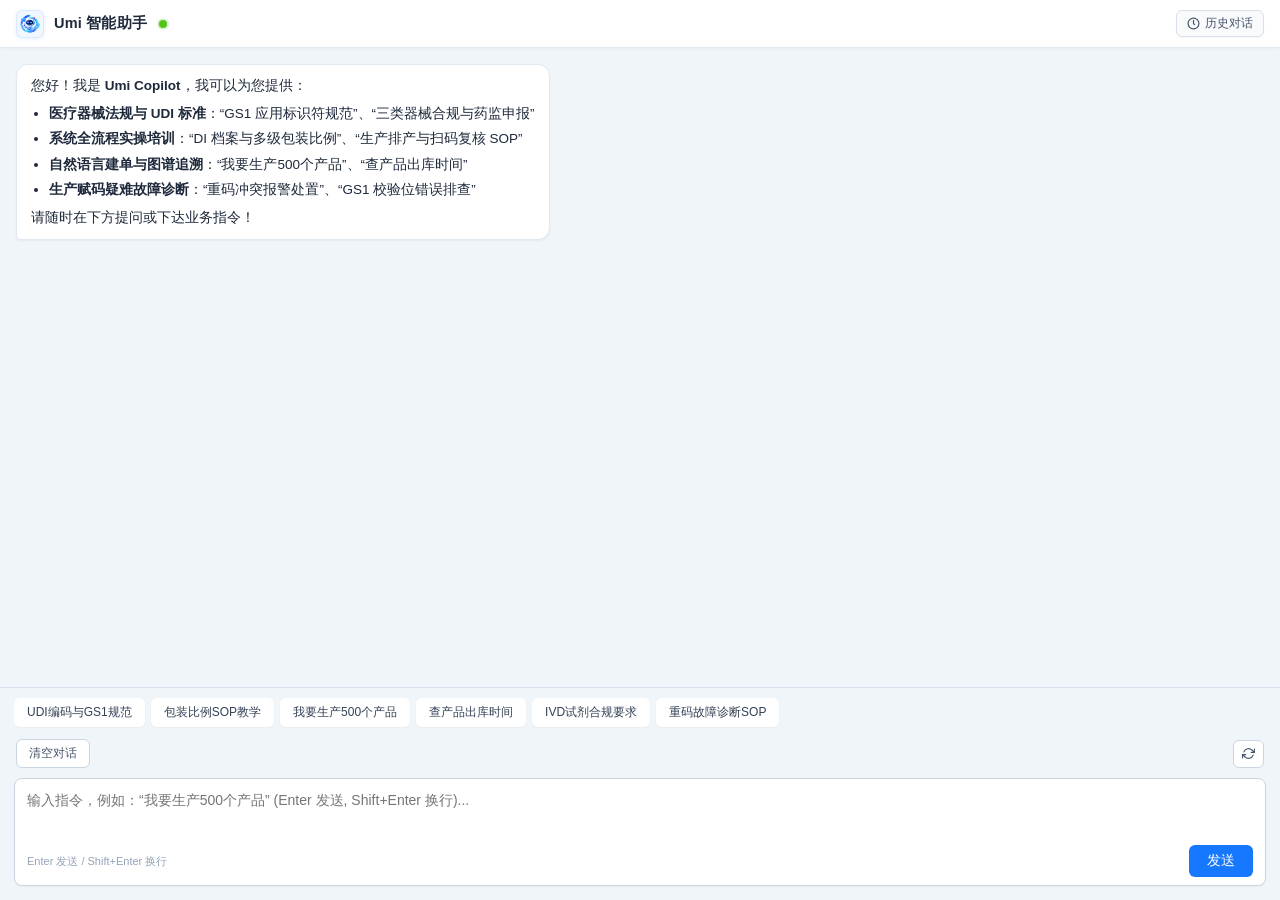
<file: Resources/AiCopilot/index.html>
<!DOCTYPE html>
<html lang="zh-CN">

<head>
  <meta charset="UTF-8">
  <meta name="viewport" content="width=device-width, initial-scale=1.0">
  <title>Umi Copilot 智能业务助手</title>
  <style>
    :root {
      --primary: #1677ff;
      --primary-hover: #4096ff;
      --primary-bg: #e6f4ff;
      --success: #52c41a;
      --warning: #faad14;
      --danger: #ff4d4f;
      --bg-color: #f0f5fa;
      --surface-color: #ffffff;
      --border-color: #e2e8f0;
      --text-main: #1e293b;
      --text-muted: #64748b;
      --user-msg-bg: #1677ff;
      --ai-msg-bg: #ffffff;
    }

    * {
      box-sizing: border-box;
      margin: 0;
      padding: 0;
      font-family: -apple-system, BlinkMacSystemFont, "Segoe UI", Roboto, "PingFang SC", "Hiragino Sans GB", "Microsoft YaHei", sans-serif;
    }

    body {
      background-color: #f0f5fa;
      color: var(--text-main);
      height: 100vh;
      display: flex;
      flex-direction: column;
      overflow: hidden;
    }

    /* 顶部标题栏：纯白色背景，展示 AI 图标、标题与状态绿点 */
    .copilot-header {
      background: #ffffff;
      border-bottom: 1px solid var(--border-color);
      padding: 8px 16px;
      display: flex;
      align-items: center;
      box-shadow: 0 1px 3px rgba(0, 0, 0, 0.03);
      user-select: none;
      flex-shrink: 0;
      height: 48px;
    }

    .header-left {
      display: flex;
      align-items: center;
      gap: 10px;
    }

    .ai-logo-img {
      width: 28px;
      height: 28px;
      border-radius: 6px;
      object-fit: contain;
      background: #f0f7ff;
      border: 1px solid #dbeafe;
      padding: 2px;
      box-shadow: 0 1px 4px rgba(22, 119, 255, 0.1);
    }

    .header-title {
      font-size: 14.5px;
      font-weight: 600;
      color: #1e293b;
      letter-spacing: 0.2px;
    }

    .status-dot {
      width: 8px;
      height: 8px;
      border-radius: 50%;
      background: #52c41a;
      box-shadow: 0 0 0 2px rgba(82, 196, 26, 0.2);
      display: inline-block;
      margin-left: 2px;
    }

    .header-right {
      margin-left: auto;
      display: flex;
      align-items: center;
      gap: 8px;
    }

    .header-history-btn {
      background: #f8fafc;
      border: 1px solid #d9e2ec;
      border-radius: 6px;
      padding: 4px 10px;
      font-size: 12px;
      font-weight: 500;
      color: #475569;
      cursor: pointer;
      display: flex;
      align-items: center;
      gap: 5px;
      transition: all 0.2s cubic-bezier(0.4, 0, 0.2, 1);
      box-shadow: 0 1px 2px rgba(0, 0, 0, 0.03);
    }

    .header-history-btn:hover {
      background: #eff6ff;
      color: var(--primary);
      border-color: #91caff;
      transform: translateY(-1px);
      box-shadow: 0 2px 5px rgba(22, 119, 255, 0.12);
    }

    .header-history-btn:active {
      transform: translateY(0);
    }

    /* 历史对话抽屉侧边层 */
    .history-drawer-overlay {
      position: fixed;
      top: 0;
      left: 0;
      right: 0;
      bottom: 0;
      background: rgba(15, 23, 42, 0.35);
      backdrop-filter: blur(2px);
      z-index: 1000;
      display: none;
      opacity: 0;
      transition: opacity 0.22s ease;
    }

    .history-drawer-overlay.active {
      display: flex;
      opacity: 1;
    }

    .history-drawer-panel {
      position: absolute;
      top: 0;
      right: 0;
      width: 88%;
      max-width: 440px;
      height: 100%;
      background: #ffffff;
      box-shadow: -4px 0 24px rgba(0, 0, 0, 0.12);
      display: flex;
      flex-direction: column;
      transform: translateX(100%);
      transition: transform 0.28s cubic-bezier(0.16, 1, 0.3, 1);
      z-index: 1001;
    }

    .history-drawer-overlay.active .history-drawer-panel {
      transform: translateX(0);
    }

    .history-header {
      padding: 12px 16px;
      border-bottom: 1px solid #e2e8f0;
      display: flex;
      justify-content: space-between;
      align-items: center;
      background: #f8fafc;
      flex-shrink: 0;
    }

    .history-header-title {
      font-size: 14px;
      font-weight: 600;
      color: #1e293b;
      display: flex;
      align-items: center;
      gap: 6px;
    }

    .history-count-badge {
      font-size: 11px;
      background: #e2e8f0;
      color: #475569;
      padding: 1px 7px;
      border-radius: 10px;
      font-weight: 500;
    }

    .history-close-btn {
      background: none;
      border: none;
      font-size: 16px;
      color: #94a3b8;
      cursor: pointer;
      padding: 4px 6px;
      border-radius: 4px;
      line-height: 1;
      display: flex;
      align-items: center;
      justify-content: center;
    }

    .history-close-btn:hover {
      background: #e2e8f0;
      color: #0f172a;
    }

    .history-toolbar {
      padding: 8px 14px;
      background: #ffffff;
      border-bottom: 1px solid #f1f5f9;
      display: flex;
      justify-content: space-between;
      align-items: center;
      flex-shrink: 0;
    }

    .history-tool-btn {
      font-size: 12px;
      padding: 4px 10px;
      border-radius: 6px;
      border: 1px solid #cbd5e1;
      background: #ffffff;
      color: #475569;
      cursor: pointer;
      display: inline-flex;
      align-items: center;
      gap: 4px;
      transition: all 0.2s;
    }

    .history-tool-btn.primary {
      background: #e6f4ff;
      border-color: #91caff;
      color: #0958d9;
      font-weight: 500;
    }

    .history-tool-btn:hover {
      border-color: var(--primary);
      color: var(--primary);
    }

    .history-list {
      flex: 1;
      overflow-y: auto;
      padding: 12px 14px;
      display: flex;
      flex-direction: column;
      gap: 14px;
    }

    /* 日期分组容器与标题栏 */
    .history-date-group {
      display: flex;
      flex-direction: column;
      gap: 9px;
    }

    .history-date-header {
      display: flex;
      align-items: center;
      justify-content: space-between;
      padding: 4px 2px;
      user-select: none;
    }

    .history-date-badge {
      display: inline-flex;
      align-items: center;
      gap: 5px;
      font-size: 12px;
      font-weight: 700;
      color: #334155;
      background: #f1f5f9;
      border: 1px solid #e2e8f0;
      padding: 3px 10px;
      border-radius: 12px;
    }

    .history-date-count {
      font-size: 11px;
      color: #94a3b8;
      font-weight: 500;
    }

    /* 独立新对话会话卡片 (Session Card) */
    .history-session-card {
      background: #ffffff;
      border: 1px solid #e2e8f0;
      border-radius: 9px;
      padding: 12px 14px;
      display: flex;
      flex-direction: column;
      gap: 8px;
      box-shadow: 0 1px 3px rgba(0, 0, 0, 0.03);
      transition: all 0.2s cubic-bezier(0.4, 0, 0.2, 1);
      position: relative;
    }

    .history-session-card:hover {
      border-color: #91caff;
      box-shadow: 0 4px 12px rgba(22, 119, 255, 0.1);
      background: #ffffff;
    }

    .history-session-header {
      cursor: pointer;
      display: flex;
      flex-direction: column;
      gap: 5px;
      user-select: none;
    }

    .history-session-top {
      display: flex;
      justify-content: space-between;
      align-items: flex-start;
      gap: 10px;
    }

    .history-session-title {
      display: flex;
      align-items: center;
      gap: 6px;
      flex: 1;
      min-width: 0;
    }

    .history-session-icon {
      font-size: 15px;
      line-height: 1;
      flex-shrink: 0;
    }

    .history-session-title-text {
      font-size: 13.5px;
      font-weight: 600;
      color: #0f172a;
      line-height: 1.4;
      white-space: nowrap;
      overflow: hidden;
      text-overflow: ellipsis;
    }

    .history-session-card:hover .history-session-title-text {
      color: #1677ff;
    }

    .history-session-time {
      font-size: 11px;
      color: #94a3b8;
      font-weight: 500;
      flex-shrink: 0;
      white-space: nowrap;
    }

    .history-session-meta {
      display: flex;
      align-items: center;
      flex-wrap: wrap;
      gap: 6px;
    }

    .history-meta-pill {
      font-size: 11px;
      color: #475569;
      background: #f1f5f9;
      padding: 1px 7px;
      border-radius: 4px;
      display: inline-flex;
      align-items: center;
      gap: 4px;
    }

    .history-meta-pill .pill-dot {
      width: 5px;
      height: 5px;
      border-radius: 50%;
      background: #1677ff;
    }

    .history-card-tag {
      background: #f6ffed;
      color: #389e0d;
      border: 1px solid #b7eb8f;
      padding: 1px 6px;
      border-radius: 4px;
      font-size: 10.5px;
      font-weight: 500;
    }

    /* 会话摘要预览 */
    .history-session-summary {
      background: #f8fafc;
      border: 1px solid #f1f5f9;
      border-radius: 6px;
      padding: 8px 10px;
      display: flex;
      flex-direction: column;
      gap: 5px;
      font-size: 12px;
      line-height: 1.45;
    }

    .summary-line {
      display: flex;
      align-items: flex-start;
      gap: 6px;
    }

    .summary-line .role-icon {
      font-size: 12px;
      line-height: 1.3;
      flex-shrink: 0;
    }

    .summary-line .summary-text {
      color: #475569;
      white-space: nowrap;
      overflow: hidden;
      text-overflow: ellipsis;
      flex: 1;
    }

    .summary-line.user-line .summary-text {
      color: #1e293b;
      font-weight: 500;
    }

    /* 会话详情展开列表 */
    .history-session-details {
      margin-top: 4px;
      display: flex;
      flex-direction: column;
      gap: 8px;
      padding: 10px;
      background: #f8fafc;
      border-radius: 6px;
      border: 1px solid #e2e8f0;
      max-height: 280px;
      overflow-y: auto;
    }

    .session-detail-row {
      display: flex;
      flex-direction: column;
      gap: 2px;
      padding: 6px 8px;
      border-radius: 5px;
      background: #ffffff;
      border: 1px solid #e2e8f0;
      font-size: 12px;
    }

    .session-detail-row.user {
      border-left: 3px solid #1677ff;
    }

    .session-detail-row.ai {
      border-left: 3px solid #52c41a;
    }

    .detail-speaker {
      display: flex;
      justify-content: space-between;
      font-size: 11px;
      color: #64748b;
      font-weight: 600;
    }

    .detail-time {
      font-weight: normal;
      color: #94a3b8;
    }

    .detail-content {
      color: #1e293b;
      line-height: 1.45;
      max-height: 60px;
      overflow: hidden;
      text-overflow: ellipsis;
      display: -webkit-box;
      -webkit-line-clamp: 3;
      -webkit-box-orient: vertical;
    }

    .detail-cards-badge {
      margin-top: 3px;
      font-size: 10.5px;
      color: #0958d9;
      background: #e6f4ff;
      border-radius: 3px;
      padding: 1px 5px;
      width: fit-content;
    }

    /* 会话操作栏 */
    .history-session-actions {
      display: flex;
      justify-content: flex-end;
      align-items: center;
      gap: 8px;
      margin-top: 2px;
      padding-top: 6px;
      border-top: 1px dashed #f1f5f9;
    }

    .history-session-btn {
      font-size: 11.5px;
      border-radius: 5px;
      padding: 3px 10px;
      cursor: pointer;
      display: inline-flex;
      align-items: center;
      gap: 4px;
      transition: all 0.2s;
    }

    .history-session-btn.detail-btn {
      background: #f8fafc;
      border: 1px solid #cbd5e1;
      color: #475569;
    }

    .history-session-btn.detail-btn:hover {
      background: #f1f5f9;
      color: #1e293b;
      border-color: #94a3b8;
    }

    .history-session-btn.primary-btn {
      background: #1677ff;
      border: 1px solid #1677ff;
      color: #ffffff;
      font-weight: 500;
    }

    .history-session-btn.primary-btn:hover {
      background: #4096ff;
      border-color: #4096ff;
    }

    /* 消息聊天区域 */
    .chat-messages {
      flex: 1;
      overflow-y: auto;
      padding: 16px;
      display: flex;
      flex-direction: column;
      gap: 16px;
    }

    .message-row {
      display: flex;
      max-width: 92%;
    }

    .message-row.user {
      align-self: flex-end;
    }

    .message-row.ai {
      align-self: flex-start;
    }

    .bubble {
      padding: 10px 14px;
      border-radius: 12px;
      font-size: 13.5px;
      line-height: 1.6;
      word-break: break-word;
      box-shadow: 0 1px 2px rgba(0, 0, 0, 0.05);
    }

    .message-row.user .bubble {
      background: var(--user-msg-bg);
      color: #ffffff;
      border-bottom-right-radius: 4px;
    }

    .message-row.ai .bubble {
      background: var(--ai-msg-bg);
      border: 1px solid var(--border-color);
      border-bottom-left-radius: 4px;
    }

    /* Frappe Realtime 流式状态与光标样式 */
    .stream-status-pill {
      display: inline-flex;
      align-items: center;
      gap: 6px;
      font-size: 11px;
      padding: 3px 9px;
      border-radius: 12px;
      background: #eff6ff;
      border: 1px solid #dbeafe;
      color: #2563eb;
      margin-bottom: 8px;
      font-weight: 500;
      transition: all 0.2s ease;
    }

    .status-pulse-dot {
      width: 6px;
      height: 6px;
      border-radius: 50%;
      background-color: #2563eb;
      animation: statusPulse 1.2s infinite ease-in-out;
      display: inline-block;
    }

    @keyframes statusPulse {
      0%, 100% { transform: scale(0.8); opacity: 0.5; }
      50% { transform: scale(1.3); opacity: 1; }
    }

    .typing-cursor {
      display: inline-block;
      color: #2563eb;
      font-weight: bold;
      animation: blinkCursor 0.8s infinite;
      margin-left: 2px;
      vertical-align: baseline;
    }

    @keyframes blinkCursor {
      0%, 100% { opacity: 1; }
      50% { opacity: 0; }
    }

    /* Markdown 元素美化 */
    .bubble p {
      margin-bottom: 6px;
    }

    .bubble p:last-child {
      margin-bottom: 0;
    }

    .bubble code {
      background: rgba(0, 0, 0, 0.06);
      padding: 2px 5px;
      border-radius: 4px;
      font-family: Consolas, monospace;
      font-size: 12px;
    }

    .message-row.user .bubble code {
      background: rgba(255, 255, 255, 0.2);
    }

    .bubble h1,
    .bubble h2,
    .bubble h3,
    .bubble h4 {
      margin: 10px 0 4px 0;
      color: #0f172a;
      font-weight: 600;
      line-height: 1.4;
    }

    .bubble h1:first-child,
    .bubble h2:first-child,
    .bubble h3:first-child,
    .bubble h4:first-child {
      margin-top: 2px;
    }

    .bubble h1 {
      font-size: 15px;
    }

    .bubble h2 {
      font-size: 14px;
      border-bottom: 1px solid #f1f5f9;
      padding-bottom: 4px;
    }

    .bubble h3 {
      font-size: 13px;
    }

    .bubble h4 {
      font-size: 12px;
    }

    .bubble hr {
      border: none;
      border-top: 1px solid #e2e8f0;
      margin: 8px 0;
    }

    .bubble .paginated-table-wrapper {
      width: 100%;
      margin: 10px 0;
      background: #ffffff;
      border: 1px solid #e2e8f0;
      border-radius: 8px;
      overflow: hidden;
      box-shadow: 0 1px 4px rgba(0, 0, 0, 0.04);
    }

    .bubble table {
      width: 100%;
      border-collapse: collapse;
      margin: 0 !important;
      font-size: 12px;
    }

    .bubble th,
    .bubble td {
      padding: 7px 10px;
      text-align: left;
      border-bottom: 1px solid #f1f5f9;
      border-right: 1px solid #f8fafc;
    }

    .bubble th {
      background: #f8fafc;
      font-weight: 600;
      color: #334155;
      border-bottom: 1px solid #e2e8f0;
      white-space: nowrap;
    }

    .bubble tbody tr:hover td {
      background: #f0f7ff;
    }

    .bubble tbody tr:nth-child(even) td {
      background: #fafcff;
    }

    .bubble tbody tr:nth-child(even):hover td {
      background: #f0f7ff;
    }

    .table-pagination-bar {
      display: flex;
      justify-content: space-between;
      align-items: center;
      padding: 6px 12px;
      background: #fafcff;
      border-top: 1px solid #e2e8f0;
      font-size: 11.5px;
      color: #64748b;
      user-select: none;
    }

    .table-page-controls {
      display: flex;
      align-items: center;
      gap: 4px;
    }

    .table-page-btn {
      background: #ffffff;
      border: 1px solid #d9d9d9;
      border-radius: 4px;
      padding: 1px 8px;
      font-size: 11px;
      color: #334155;
      cursor: pointer;
      transition: all 0.15s;
      height: 22px;
      line-height: 18px;
    }

    .table-page-btn:hover:not(:disabled) {
      border-color: var(--primary);
      color: var(--primary);
    }

    .table-page-btn.active {
      background: var(--primary);
      border-color: var(--primary);
      color: #ffffff;
      font-weight: 600;
    }

    .table-page-btn:disabled {
      background: #f5f5f5;
      border-color: #e2e8f0;
      color: #bfbfbf;
      cursor: not-allowed;
    }

    /* 卡片多规格按钮分页条 */
    .card-actions-grid {
      display: flex;
      flex-direction: column;
      gap: 6px;
      width: 100%;
    }

    .card-actions-row {
      display: flex;
      flex-wrap: wrap;
      gap: 6px;
    }

    .card-actions-pager {
      display: flex;
      justify-content: space-between;
      align-items: center;
      width: 100%;
      padding: 6px 2px 2px 2px;
      margin-top: 4px;
      border-top: 1px dashed #e2e8f0;
    }

    .card-pager-btn {
      background: #ffffff;
      border: 1px solid #d9d9d9;
      border-radius: 4px;
      padding: 2px 8px;
      font-size: 11px;
      color: #334155;
      cursor: pointer;
      transition: all 0.15s;
    }

    .card-pager-btn:hover:not(:disabled) {
      border-color: var(--primary);
      color: var(--primary);
    }

    .card-pager-btn:disabled {
      opacity: 0.4;
      cursor: not-allowed;
    }

    .card-pager-info {
      font-size: 11px;
      color: #8c8c8c;
    }

    .bubble blockquote {
      margin: 6px 0;
      padding: 4px 10px;
      border-left: 3px solid #3b82f6;
      background: #f8fafc;
      color: #475569;
    }

    .bubble ul,
    .bubble ol {
      padding-left: 18px;
      margin: 6px 0;
    }

    .bubble li {
      margin-bottom: 4px;
    }

    /* 业务操作卡片 (Action Card) */
    .action-card {
      margin-top: 10px;
      background: #ffffff;
      border: 1px solid #dbeafe;
      border-radius: 10px;
      overflow: hidden;
      box-shadow: 0 4px 12px rgba(37, 99, 235, 0.08);
    }

    .card-header {
      background: linear-gradient(90deg, #eff6ff, #f8fafc);
      padding: 10px 14px;
      border-bottom: 1px solid #e2e8f0;
      display: flex;
      align-items: center;
      justify-content: space-between;
    }

    .card-title {
      font-weight: 600;
      font-size: 13px;
      color: #1e3a8a;
    }

    .card-badge {
      font-size: 11px;
      padding: 2px 8px;
      border-radius: 10px;
      font-weight: 500;
    }

    .card-badge.success {
      background: #dcfce7;
      color: #15803d;
    }

    .card-badge.primary {
      background: #dbeafe;
      color: #1e40af;
    }

    .card-badge.warning {
      background: #fef3c7;
      color: #b45309;
    }

    .card-badge.error, .card-badge.danger {
      background: #fee2e2;
      color: #b91c1c;
    }

    .card-badge.info {
      background: #f1f5f9;
      color: #475569;
    }

    /* 卡片特定场景主题微修饰 */
    .action-card.card-type-work_order {
      border-color: #bfdbfe;
    }
    .action-card.card-type-work_order .card-header {
      background: linear-gradient(90deg, #eff6ff, #f0fdf4);
    }
    .action-card.card-type-trace_graph {
      border-color: #cbd5e1;
    }
    .action-card.card-type-trace_graph .card-header {
      background: linear-gradient(90deg, #f0fdfa, #f8fafc);
    }
    .action-card.card-type-print_task .card-header {
      background: linear-gradient(90deg, #faf5ff, #f8fafc);
    }
    .action-card.card-type-alarm_warning {
      border-color: #fecaca;
    }
    .action-card.card-type-alarm_warning .card-header {
      background: linear-gradient(90deg, #fff1f2, #fff7ed);
    }

    /* 微缩追溯/流程时序组件 (Generative Timeline Flow) */
    .card-timeline {
      margin: 10px 0;
      padding: 10px;
      background: #f8fafc;
      border-radius: 8px;
      border: 1px solid #edf2f7;
      display: flex;
      flex-direction: column;
      gap: 8px;
    }

    .timeline-step {
      display: flex;
      align-items: flex-start;
      gap: 10px;
      position: relative;
    }

    .timeline-step:not(:last-child)::after {
      content: '';
      position: absolute;
      left: 7px;
      top: 18px;
      bottom: -8px;
      width: 2px;
      background: #cbd5e1;
    }

    .timeline-step.done:not(:last-child)::after {
      background: #2563eb;
    }

    .timeline-dot {
      width: 16px;
      height: 16px;
      border-radius: 50%;
      background: #ffffff;
      border: 2px solid #94a3b8;
      flex-shrink: 0;
      margin-top: 2px;
      z-index: 1;
    }

    .timeline-step.done .timeline-dot {
      border-color: #2563eb;
      background: #2563eb;
    }

    .timeline-step.active .timeline-dot {
      border-color: #10b981;
      background: #10b981;
      box-shadow: 0 0 0 3px rgba(16, 185, 129, 0.2);
    }

    .timeline-step.warning .timeline-dot {
      border-color: #ef4444;
      background: #ef4444;
    }

    .timeline-content {
      display: flex;
      flex-direction: column;
      flex-grow: 1;
    }

    .timeline-title {
      font-size: 12px;
      font-weight: 600;
      color: #1e293b;
    }

    .timeline-sub {
      font-size: 11px;
      color: #64748b;
      margin-top: 1px;
    }

    /* 进度条组件 */
    .card-progress-wrap {
      margin: 10px 0 4px;
      display: flex;
      align-items: center;
      gap: 8px;
    }

    .card-progress-bar {
      flex-grow: 1;
      height: 6px;
      background: #e2e8f0;
      border-radius: 3px;
      overflow: hidden;
    }

    .card-progress-fill {
      height: 100%;
      background: linear-gradient(90deg, #3b82f6, #10b981);
      border-radius: 3px;
      transition: width 0.4s ease;
    }

    .card-progress-text {
      font-size: 11px;
      font-weight: 600;
      color: #475569;
    }

    .card-footer-note {
      margin-top: 8px;
      font-size: 11px;
      color: #64748b;
      line-height: 1.4;
      background: #f8fafc;
      padding: 6px 10px;
      border-radius: 6px;
      border-left: 3px solid #3b82f6;
    }

    .card-body {
      padding: 12px 14px;
    }

    .kv-grid {
      display: grid;
      grid-template-columns: repeat(2, 1fr);
      gap: 8px 12px;
      font-size: 12px;
    }

    .kv-item {
      display: flex;
      flex-direction: column;
    }

    .kv-label {
      color: var(--text-muted);
      font-size: 11px;
      margin-bottom: 2px;
    }

    .kv-value {
      color: #0f172a;
      font-weight: 500;
      word-break: break-all;
    }

    .kv-value.highlight {
      color: #2563eb;
      font-weight: 600;
    }

    .card-footer {
      padding: 8px 14px 12px;
      background: #fafafa;
      border-top: 1px solid #f1f5f9;
      display: flex;
      gap: 8px;
      justify-content: flex-end;
    }

    .card-btn {
      padding: 5px 14px;
      font-size: 12px;
      border-radius: 6px;
      cursor: pointer;
      transition: all 0.2s;
      border: none;
      font-weight: 500;
    }

    .card-btn.primary {
      background: #2563eb;
      color: white;
    }

    .card-btn.primary:hover {
      background: #1d4ed8;
    }

    .card-btn.default {
      background: #ffffff;
      border: 1px solid #cbd5e1;
      color: #334155;
    }

    .card-btn.default:hover {
      border-color: #2563eb;
      color: #2563eb;
    }

    /* 底部操作与输入区域 (所有操作按钮均移至底部，纯文字无图标) */
    .chat-footer {
      background: #f0f5fa;
      border-top: 1px solid #d9e2ec;
      padding: 10px 14px 14px;
      display: flex;
      flex-direction: column;
      gap: 10px;
      flex-shrink: 0;
    }

    /* 快捷常用指令胶囊 (纯文字，无图标，支持滚轮横向滚动，隐藏滚动条) */
    .quick-chips-bottom {
      display: flex;
      gap: 6px;
      overflow-x: auto;
      white-space: nowrap;
      scrollbar-width: none;
      -ms-overflow-style: none;
      padding-bottom: 2px;
      scroll-behavior: smooth;
    }

    .quick-chips-bottom::-webkit-scrollbar {
      display: none;
      width: 0;
      height: 0;
    }

    .chip-btn {
      background: #ffffff;
      border: none;
      box-shadow: 0 1px 2px rgba(0, 0, 0, 0.04);
      padding: 6px 13px;
      border-radius: 6px;
      font-size: 12px;
      color: #334155;
      cursor: pointer;
      transition: all 0.2s;
      flex-shrink: 0;
    }

    .chip-btn:hover {
      background: #f1f5f9;
      color: #334155;
    }

    /* 底部控制功能栏 (纯文字，无图标) */
    .bottom-toolbar {
      display: flex;
      justify-content: space-between;
      align-items: center;
      padding: 0 2px;
    }

    .toolbar-left,
    .toolbar-right {
      display: flex;
      gap: 8px;
    }

    .text-btn {
      background: #ffffff;
      border: 1px solid #cbd5e1;
      border-radius: 6px;
      padding: 5px 12px;
      font-size: 12px;
      color: #475569;
      cursor: pointer;
      transition: all 0.2s;
    }

    .text-btn:hover {
      background: #f8fafc;
      color: var(--primary);
      border-color: #91caff;
    }

    .icon-btn {
      background: #ffffff;
      border: 1px solid #cbd5e1;
      border-radius: 6px;
      padding: 5px 8px;
      display: inline-flex;
      align-items: center;
      justify-content: center;
      color: #475569;
      cursor: pointer;
      transition: all 0.2s;
      line-height: 1;
      height: 28px;
      box-sizing: border-box;
    }

    .icon-btn:hover {
      background: #f8fafc;
      color: var(--primary);
      border-color: #91caff;
    }

    .icon-btn svg {
      transition: transform 0.4s cubic-bezier(0.4, 0, 0.2, 1);
    }

    .icon-btn:active svg {
      transform: rotate(180deg);
    }

    /* 输入框与发送按钮 (加高舒适布局) */
    .input-box-wrapper {
      display: flex;
      flex-direction: column;
      background: #ffffff;
      border: 1px solid #cbd5e1;
      border-radius: 8px;
      padding: 10px 12px 8px;
      min-height: 95px;
      box-shadow: 0 1px 2px rgba(0, 0, 0, 0.04);
      transition: all 0.2s;
    }

    .input-box-wrapper:focus-within {
      border-color: var(--primary);
      box-shadow: 0 0 0 2px rgba(22, 119, 255, 0.15);
    }

    .chat-textarea {
      width: 100%;
      border: none;
      background: transparent;
      outline: none;
      font-size: 14px;
      line-height: 1.6;
      resize: none;
      height: 52px;
      min-height: 52px;
      max-height: 120px;
      color: var(--text-main);
    }

    .input-bottom-bar {
      display: flex;
      justify-content: flex-end;
      align-items: center;
      gap: 8px;
      margin-top: 4px;
    }

    .send-btn {
      background: var(--primary);
      color: white;
      border: none;
      border-radius: 6px;
      padding: 6px 18px;
      height: 32px;
      font-size: 13.5px;
      font-weight: 500;
      cursor: pointer;
      transition: background 0.2s;
      flex-shrink: 0;
    }

    .send-btn:hover {
      background: var(--primary-hover);
    }

    .send-btn:disabled {
      background: #cbd5e1;
      cursor: not-allowed;
    }

    /* 思考/打字动画 */
    .typing-indicator {
      display: inline-flex;
      align-items: center;
      gap: 4px;
      padding: 4px 8px;
    }

    .typing-dot {
      width: 6px;
      height: 6px;
      background: #94a3b8;
      border-radius: 50%;
      animation: typing 1.4s infinite ease-in-out;
    }

    .typing-dot:nth-child(1) {
      animation-delay: 0s;
    }

    .typing-dot:nth-child(2) {
      animation-delay: 0.2s;
    }

    .typing-dot:nth-child(3) {
      animation-delay: 0.4s;
    }

    @keyframes typing {

      0%,
      80%,
      100% {
        transform: scale(0);
        opacity: 0.5;
      }

      40% {
        transform: scale(1);
        opacity: 1;
      }
    }
  </style>
</head>

<body>

  <!-- 顶部标题栏 (展示 AI 图标、Umi 智能助手标题与在线绿点、历史对话按钮) -->
  <header class="copilot-header">
    <div class="header-left">
      <img src="umi-ai.png" alt="AI" class="ai-logo-img" onerror="this.src='../../umi-ai.png'" />
      <span class="header-title">Umi 智能助手</span>
      <span class="status-dot" title="在线就绪"></span>
    </div>
    <div class="header-right">
      <button id="btnHistory" class="header-history-btn" onclick="toggleHistoryDrawer()" title="查看历史对话与追溯记录">
        <svg viewBox="0 0 24 24" width="13" height="13" fill="none" stroke="currentColor" stroke-width="2.2" stroke-linecap="round" stroke-linejoin="round">
          <circle cx="12" cy="12" r="10"></circle>
          <polyline points="12 6 12 12 14 14"></polyline>
        </svg>
        <span>历史对话</span>
      </button>
    </div>
  </header>

  <!-- 历史对话抽屉侧边栏 -->
  <div id="historyDrawerOverlay" class="history-drawer-overlay" onclick="handleHistoryOverlayClick(event)">
    <div class="history-drawer-panel" onclick="event.stopPropagation()">
      <div class="history-header">
        <div class="history-header-title">
          <svg viewBox="0 0 24 24" width="16" height="16" fill="none" stroke="currentColor" stroke-width="2.2" stroke-linecap="round" stroke-linejoin="round">
            <circle cx="12" cy="12" r="10"></circle>
            <polyline points="12 6 12 12 14 14"></polyline>
          </svg>
          <span>历史对话记录</span>
          <span id="historyCountBadge" class="history-count-badge">0条</span>
        </div>
        <button class="history-close-btn" onclick="closeHistoryDrawer()" title="关闭">✕</button>
      </div>

      <div class="history-toolbar">
        <button class="history-tool-btn primary" onclick="restoreAllHistoryToChat()" title="将全部历史问答一次性恢复至当前聊天窗口">
          <svg viewBox="0 0 24 24" width="12" height="12" fill="none" stroke="currentColor" stroke-width="2" stroke-linecap="round" stroke-linejoin="round">
            <polyline points="1 4 1 10 7 10"></polyline>
            <path d="M3.51 15a9 9 0 1 0 2.13-9.36L1 10"></path>
          </svg>
          一键恢复至聊天区
        </button>
        <button class="history-tool-btn" onclick="fetchHistoryData()" title="刷新最新记录">刷新</button>
      </div>

      <div id="historyListContainer" class="history-list">
        <div style="text-align:center;padding:30px 10px;color:#94a3b8;font-size:12.5px;">
          正在加载历史记录...
        </div>
      </div>
    </div>
  </div>

  <!-- 聊天消息流 -->
  <main class="chat-messages" id="chatContainer">
    <div class="message-row ai">
      <div class="bubble">
        <p>您好！我是 <strong>Umi Copilot</strong>，我可以为您提供：</p>
        <ul>
          <li><strong>医疗器械法规与 UDI 标准</strong>：“GS1 应用标识符规范”、“三类器械合规与药监申报”</li>
          <li><strong>系统全流程实操培训</strong>：“DI 档案与多级包装比例”、“生产排产与扫码复核 SOP”</li>
          <li><strong>自然语言建单与图谱追溯</strong>：“我要生产500个产品”、“查产品出库时间”</li>
          <li><strong>生产赋码疑难故障诊断</strong>：“重码冲突报警处置”、“GS1 校验位错误排查”</li>
        </ul>
        <p>请随时在下方提问或下达业务指令！</p>
      </div>
    </div>
  </main>

  <!-- 底部功能与输入控制区 (所有按钮均在底部，纯文字无图标) -->
  <footer class="chat-footer">

    <!-- 快捷常用指令推荐 (纯文字，支持刷新轮播) -->
    <div class="quick-chips-bottom" id="quickChipsContainer">
    </div>

    <!-- 底部辅助控制栏 (纯文字) -->
    <div class="bottom-toolbar">
      <div class="toolbar-left">
        <button class="text-btn" onclick="clearHistory()">清空对话</button>
      </div>
      <div class="toolbar-right">
        <button id="btnRefreshChips" class="icon-btn" onclick="refreshQuickChips()" title="换一批推荐指令">
          <svg viewBox="0 0 24 24" width="13" height="13" fill="none" stroke="currentColor" stroke-width="2.2"
            stroke-linecap="round" stroke-linejoin="round">
            <polyline points="23 4 23 10 17 10"></polyline>
            <polyline points="1 20 1 14 7 14"></polyline>
            <path d="M3.51 9a9 9 0 0 1 14.85-3.36L23 10M1 14l4.64 4.36A9 9 0 0 0 20.49 15"></path>
          </svg>
        </button>
        <button id="btnSettingsToolbar" class="text-btn" onclick="openSettings()" style="display:none;">设置</button>
      </div>
    </div>

    <!-- 文本输入框与发送按钮 (舒适多行布局) -->
    <div class="input-box-wrapper">
      <textarea id="chatInput" class="chat-textarea"
        placeholder="输入指令，例如：“我要生产500个产品” (Enter 发送, Shift+Enter 换行)..."></textarea>
      <div class="input-bottom-bar">
        <span style="font-size:11px;color:#94a3b8;margin-right:auto;">Enter 发送 / Shift+Enter 换行</span>
        <button id="sendBtn" class="send-btn" onclick="handleSend()">发送</button>
      </div>
    </div>

  </footer>

  <script>
    const chatContainer = document.getElementById('chatContainer');
    const chatInput = document.getElementById('chatInput');
    const sendBtn = document.getElementById('sendBtn');
    let isSending = false;

    // 推荐指令题库池
    const CHIP_POOL = [
      { title: "UDI编码与GS1规范", prompt: "医疗器械UDI编码规则与GS1标准" },
      { title: "包装比例SOP教学", prompt: "DI档案录入与多级包装比例SOP" },
      { title: "我要生产500个产品", prompt: "我要生产500个一次性使用导管" },
      { title: "查产品出库时间", prompt: "这个产品什么时候出库的？" },
      { title: "IVD试剂合规要求", prompt: "体外诊断试剂(IVD)赋码与追溯要求" },
      { title: "重码故障诊断SOP", prompt: "生产赋码出现重码如何排查处置？" },
      { title: "GS1校验位错误排查", prompt: "GS1 Mod10 校验位计算与错误排查指南" },
      { title: "三类器械合规申报", prompt: "国家第三批医疗器械UDI实施目录与申报合规" },
      { title: "扫码关联与打印复核", prompt: "扫码关联与打印复核的标准作业SOP" },
      { title: "查询当前库存明细", prompt: "查询当前所有在库库存明细及预警" },
      { title: "DI一键生成教学", prompt: "如何一键下载或自动生成产品DI编码？" },
      { title: "多级包装1:10:100", prompt: "最小包装、中包装、大箱包装比例如何设置？" }
    ];

    let currentChipIndices = [0, 1, 2, 3, 4, 5];

    function renderChips(indices) {
      const container = document.getElementById('quickChipsContainer');
      if (!container) return;
      container.innerHTML = indices.map(idx => {
        const item = CHIP_POOL[idx % CHIP_POOL.length];
        return `<button class="chip-btn" onclick="sendQuickPrompt('${item.prompt.replace(/'/g, "\\'")}')">${item.title}</button>`;
      }).join('');
    }

    function refreshQuickChips() {
      const total = CHIP_POOL.length;
      const shuffled = [...Array(total).keys()].sort(() => Math.random() - 0.5);
      currentChipIndices = shuffled.slice(0, Math.min(6, total));
      renderChips(currentChipIndices);
    }

    // 初始化渲染推荐指令
    renderChips(currentChipIndices);

    // 支持鼠标滚轮横向平滑滚动 pill 列表
    const quickChipsContainer = document.getElementById('quickChipsContainer');
    if (quickChipsContainer) {
      quickChipsContainer.addEventListener('wheel', function (e) {
        if (e.deltaY !== 0) {
          e.preventDefault();
          this.scrollLeft += e.deltaY;
        }
      }, { passive: false });
    }

    // 自适应高度与按键监听
    chatInput.addEventListener('input', function () {
      this.style.height = 'auto';
      this.style.height = (Math.max(52, Math.min(this.scrollHeight, 120))) + 'px';
    });

    chatInput.addEventListener('keydown', function (e) {
      if (e.key === 'Enter' && !e.shiftKey) {
        e.preventDefault();
        handleSend();
      }
    });

    let currentStreamRow = null;
    let currentStreamBubble = null;
    let currentStreamStatusEl = null;
    let currentStreamContentEl = null;
    let streamBuffer = '';
    let renderScheduled = false;

    function initStream(id) {
      // 1. 如果已有正在等待/活跃中的流式气泡，直接复用该气泡，严禁新建两个气泡
      if (currentStreamRow && currentStreamBubble && currentStreamStatusEl && currentStreamContentEl) {
        if (id) currentStreamRow.id = 'stream_' + id;
        currentStreamStatusEl.style.display = 'inline-flex';
        currentStreamStatusEl.innerHTML = '<span class="status-pulse-dot"></span> 正在准备回答...';
        currentStreamContentEl.innerHTML = '<span class="typing-cursor">▍</span>';
        streamBuffer = '';
        smartScrollToBottom();
        return;
      }

      // 2. 清理任何残留的旧 loading 或旧 stream-active 节点
      document.querySelectorAll('[id^="loading_"]').forEach(el => el.remove());
      document.querySelectorAll('.message-row.ai.loading-row').forEach(el => el.remove());
      document.querySelectorAll('.message-row.ai.stream-active').forEach(el => el.remove());

      const row = document.createElement('div');
      row.className = 'message-row ai stream-active';
      row.id = 'stream_' + (id || Date.now());

      const bubble = document.createElement('div');
      bubble.className = 'bubble';

      const statusEl = document.createElement('div');
      statusEl.className = 'stream-status-pill';
      statusEl.innerHTML = '<span class="status-pulse-dot"></span> 正在准备回答...';

      const contentEl = document.createElement('div');
      contentEl.className = 'stream-content-markdown';
      contentEl.innerHTML = '<span class="typing-cursor">▍</span>';

      bubble.appendChild(statusEl);
      bubble.appendChild(contentEl);
      row.appendChild(bubble);
      chatContainer.appendChild(row);

      currentStreamRow = row;
      currentStreamBubble = bubble;
      currentStreamStatusEl = statusEl;
      currentStreamContentEl = contentEl;
      streamBuffer = '';
      smartScrollToBottom();
    }

    function updateStreamStatus(payload) {
      if (!currentStreamStatusEl || !payload) return;
      
      if (typeof payload === 'string') {
        currentStreamStatusEl.innerHTML = `<span class="status-pulse-dot"></span> ${escapeHtml(payload)}`;
      } else {
        const statusText = payload.status || '正在处理...';
        const stepText = (payload.step && payload.total) ? `<b>${payload.step}/${payload.total}</b> ` : '';
        const timeText = payload.elapsedMs !== undefined ? ` <span style="opacity:0.75; font-size:10px;">(${payload.elapsedMs}ms)</span>` : '';
        currentStreamStatusEl.innerHTML = `<span class="status-pulse-dot"></span> ${stepText}${escapeHtml(statusText)}${timeText}`;
      }
      smartScrollToBottom();
    }

    function autoCompleteMarkdown(raw) {
      if (!raw) return '';
      let text = raw;

      // 1. 检测并补齐未闭合的三反引号代码块 ```
      const codeBlockMatches = text.match(/```/g);
      if (codeBlockMatches && codeBlockMatches.length % 2 !== 0) {
        text += '\n```';
      }

      // 2. 检测并补齐未闭合的表格末尾换行与竖线
      const lines = text.split('\n');
      const lastLine = lines[lines.length - 1];
      if (lastLine.startsWith('|') && !lastLine.endsWith('|')) {
        text += ' |';
      }

      return text;
    }

    function appendStreamChunk(chunk) {
      if (!chunk) return;
      streamBuffer += chunk;
      
      if (!renderScheduled) {
        renderScheduled = true;
        requestAnimationFrame(() => {
          if (currentStreamContentEl) {
            currentStreamContentEl.innerHTML = formatMarkdown(autoCompleteMarkdown(streamBuffer)) + '<span class="typing-cursor">▍</span>';
            smartScrollToBottom();
          }
          renderScheduled = false;
        });
      }
    }

    function finalizeStream(fullText, cards) {
      const finalContent = (fullText !== undefined && fullText !== null) ? fullText : streamBuffer;

      // 1. 若当前流式节点存在，在此节点进行终态 Markdown 渲染
      if (currentStreamContentEl) {
        currentStreamContentEl.innerHTML = formatMarkdown(finalContent);
      } else if (finalContent || (cards && cards.length > 0)) {
        appendMessage('ai', finalContent, cards || []);
      }
      
      if (currentStreamStatusEl) {
        currentStreamStatusEl.style.display = 'none';
      }

      if (currentStreamRow) {
        currentStreamRow.classList.remove('stream-active');
      }

      if (cards && cards.length > 0 && currentStreamBubble) {
        cards.forEach(card => {
          currentStreamBubble.appendChild(createActionCard(card));
        });
      }

      // 2. 全局扫尾：移除所有历史残留的打字光标与状态胶囊
      document.querySelectorAll('.typing-cursor').forEach(el => el.remove());
      document.querySelectorAll('.stream-status-pill').forEach(el => { el.style.display = 'none'; });
      document.querySelectorAll('.stream-active').forEach(el => el.classList.remove('stream-active'));

      currentStreamRow = null;
      currentStreamBubble = null;
      currentStreamStatusEl = null;
      currentStreamContentEl = null;
      streamBuffer = '';
      
      isSending = false;
      sendBtn.disabled = false;
      smartScrollToBottom();
    }

    function smartScrollToBottom() {
      const isNearBottom = chatContainer.scrollHeight - chatContainer.scrollTop - chatContainer.clientHeight < 150;
      if (isNearBottom || isSending) {
        chatContainer.scrollTop = chatContainer.scrollHeight;
      }
    }

    function sendQuickPrompt(prompt) {
      chatInput.value = prompt;
      handleSend();
    }

    function handleSend() {
      const text = chatInput.value.trim();
      if (!text || isSending) return;

      appendMessage('user', text);
      chatInput.value = '';
      chatInput.style.height = '52px';
      isSending = true;
      sendBtn.disabled = true;

      // 预先插入流式占位
      initStream();

      // 通知 C# 后端处理
      if (window.chrome && window.chrome.webview) {
        window.chrome.webview.postMessage({
          type: 'USER_PROMPT',
          content: text
        });
      } else {
        // 本地调试模拟
        setTimeout(() => {
          updateStreamStatus('正在检索产品主档...');
          setTimeout(() => {
            appendStreamChunk('这是本地模拟模式下');
            appendStreamChunk('的流式打字机效果。');
            setTimeout(() => {
              finalizeStream('这是本地模拟模式下的流式打字机效果。');
            }, 600);
          }, 400);
        }, 500);
      }
    }

    function appendMessage(sender, text, cards = []) {
      const row = document.createElement('div');
      row.className = `message-row ${sender}`;

      const bubble = document.createElement('div');
      bubble.className = 'bubble';
      bubble.innerHTML = formatMarkdown(text);

      // 如果有结构化卡片，渲染卡片
      if (cards && cards.length > 0) {
        cards.forEach(card => {
          bubble.appendChild(createActionCard(card));
        });
      }

      row.appendChild(bubble);
      chatContainer.appendChild(row);
      scrollToBottom();
    }

    function createActionCard(card) {
      const cardEl = document.createElement('div');
      const cardType = card.CardType || card.cardType || 'general_info';
      cardEl.className = 'action-card card-type-' + cardType;

      // 头部
      const header = document.createElement('div');
      header.className = 'card-header';
      header.innerHTML = `
        <span class="card-title">${escapeHtml(card.Title || card.title || '业务操作单据')}</span>
        <span class="card-badge ${card.BadgeType || card.badgeType || 'primary'}">${escapeHtml(card.BadgeText || card.badgeText || '待处理')}</span>
      `;
      cardEl.appendChild(header);

      // 主体
      const body = document.createElement('div');
      body.className = 'card-body';

      const descText = card.Description || card.description;
      if (descText) {
        const desc = document.createElement('div');
        desc.style.fontSize = '12px';
        desc.style.color = '#64748b';
        desc.style.marginBottom = '8px';
        desc.innerText = descText;
        body.appendChild(desc);
      }

      // 进度条渲染 (若设置)
      const progress = card.ProgressPercent !== undefined ? card.ProgressPercent : card.progressPercent;
      if (typeof progress === 'number' && progress >= 0) {
        const pWrap = document.createElement('div');
        pWrap.className = 'card-progress-wrap';
        pWrap.innerHTML = `
          <div class="card-progress-bar">
            <div class="card-progress-fill" style="width: ${Math.min(100, Math.max(0, progress))}%"></div>
          </div>
          <span class="card-progress-text">${progress}%</span>
        `;
        body.appendChild(pWrap);
      }

      // 微缩时序流 / 追溯拓扑节点 (Timeline Flow - 支持交互式下钻)
      const timelineNodes = card.Timeline || card.timeline;
      if (timelineNodes && timelineNodes.length > 0) {
        const tEl = document.createElement('div');
        tEl.className = 'card-timeline';
        timelineNodes.forEach(node => {
          const stepEl = document.createElement('div');
          stepEl.className = 'timeline-step ' + (node.Status || node.status || 'done');
          const nodeTitle = node.Title || node.title;
          const nodeSub = node.SubTitle || node.subTitle;
          const nodeTime = node.Timestamp || node.timestamp;

          stepEl.style.cursor = 'pointer';
          stepEl.title = '点击就地下钻查看此追溯节点明细';
          stepEl.onclick = () => {
            showDrilldownDetail(nodeTitle, nodeSub, nodeTime);
          };

          stepEl.innerHTML = `
            <div class="timeline-dot"></div>
            <div class="timeline-content">
              <div class="timeline-title">${escapeHtml(nodeTitle)} <span style="font-size:10px;color:#3b82f6;font-weight:normal;margin-left:4px;">[下钻]</span></div>
              ${nodeSub ? `<div class="timeline-sub">${escapeHtml(nodeSub)}</div>` : ''}
            </div>
          `;
          tEl.appendChild(stepEl);
        });
        body.appendChild(tEl);
      }

      // 键值对表格
      const items = card.Items || card.items;
      if (items && items.length > 0) {
        const grid = document.createElement('div');
        grid.className = 'kv-grid';
        items.forEach(item => {
          const itemEl = document.createElement('div');
          itemEl.className = 'kv-item';
          const isHi = item.IsHighlight || item.isHighlight;
          itemEl.innerHTML = `
            <span class="kv-label">${escapeHtml(item.Label || item.label)}</span>
            <span class="kv-value ${isHi ? 'highlight' : ''}">${escapeHtml(item.Value || item.value)}</span>
          `;
          grid.appendChild(itemEl);
        });
        body.appendChild(grid);
      }

      // 底部提示或注释
      const footerNote = card.FooterNote || card.footerNote;
      if (footerNote) {
        const fnEl = document.createElement('div');
        fnEl.className = 'card-footer-note';
        fnEl.innerText = footerNote;
        body.appendChild(fnEl);
      }

      cardEl.appendChild(body);

      // 底部操作按钮（支持多规格型号智能分页展示）
      const actions = card.Actions || card.actions;
      if (actions && actions.length > 0) {
        const footer = document.createElement('div');
        footer.className = 'card-footer';

        const btnPageSize = 4;
        const totalBtnPages = Math.ceil(actions.length / btnPageSize);
        let currentBtnPage = 1;

        const grid = document.createElement('div');
        grid.className = 'card-actions-grid';

        const row = document.createElement('div');
        row.className = 'card-actions-row';

        const btnElements = [];
        actions.forEach((act, idx) => {
          const btn = document.createElement('button');
          const btnStyle = act.ButtonStyle || act.buttonStyle || act.ButtonType || act.buttonType || 'default';
          const btnText = act.Label || act.label || act.Text || act.text || '操作';
          btn.className = `card-btn ${btnStyle}`;
          btn.innerText = btnText;
          const aType = act.ActionType || act.actionType;
          const aPayload = act.ActionPayload || act.actionPayload || act.Payload || act.payload || '';
          btn.onclick = () => triggerAction(aType, aPayload);
          if (idx >= btnPageSize) btn.style.display = 'none';
          btnElements.push(btn);
          row.appendChild(btn);
        });
        grid.appendChild(row);

        if (totalBtnPages > 1) {
          const pager = document.createElement('div');
          pager.className = 'card-actions-pager';
          pager.innerHTML = `
            <span class="card-pager-info">共 <strong>${actions.length}</strong> 种规格 (第 <strong class="pager-curr">1</strong> / ${totalBtnPages} 组)</span>
            <div style="display:flex; gap:4px;">
              <button class="card-pager-btn btn-prev" disabled>上一组</button>
              <button class="card-pager-btn btn-next">下一组</button>
            </div>
          `;

          const prevBtn = pager.querySelector('.btn-prev');
          const nextBtn = pager.querySelector('.btn-next');
          const currSpan = pager.querySelector('.pager-curr');

          function updateBtnPage(p) {
            currentBtnPage = p;
            const start = (p - 1) * btnPageSize;
            const end = start + btnPageSize;
            btnElements.forEach((b, i) => {
              b.style.display = (i >= start && i < end) ? '' : 'none';
            });
            currSpan.innerText = p;
            prevBtn.disabled = (p <= 1);
            nextBtn.disabled = (p >= totalBtnPages);
          }

          prevBtn.onclick = () => updateBtnPage(currentBtnPage - 1);
          nextBtn.onclick = () => updateBtnPage(currentBtnPage + 1);
          grid.appendChild(pager);
        }

        footer.appendChild(grid);
        cardEl.appendChild(footer);
      }

      return cardEl;
    }

    function showDrilldownDetail(title, subtitle, timestamp) {
      appendMessage('ai', `🔍 **【全景追溯节点深度穿透】**\n- 🏷️ **追溯节点**：**${escapeHtml(title)}**\n- 📋 **明细内容**：${escapeHtml(subtitle || '无附加明细')}\n- ⏱️ **记录时间**：\`${escapeHtml(timestamp || '系统已归档')}\`\n\n> 🛡️ 该业务节点已完整纳入 GMP/GSP 全生命周期追溯审计链，数据已加盖时间戳并受不可篡改防护。`);
      smartScrollToBottom();
    }

    function triggerAction(actionType, payload) {
      if (actionType && (actionType.includes('DELETE') || actionType.includes('VOID') || actionType.includes('CANCEL'))) {
        if (!confirm('⚠️ 【GMP 合规二次确认】\n检测到当前为高风险业务单据变更操作，是否确认授权执行？')) {
          return;
        }
      }

      if (actionType === 'FILL_INPUT') {
        if (chatInput && payload) {
          chatInput.value = payload;
          chatInput.style.height = 'auto';
          chatInput.style.height = (Math.max(52, Math.min(chatInput.scrollHeight, 120))) + 'px';
          chatInput.focus();
          chatInput.setSelectionRange(payload.length, payload.length);
          scrollToBottom();
        }
        return;
      }

      if (actionType === 'DIRECT_CREATE_WORK_ORDER' || actionType === 'CONFIRM_SPEC_CREATE') {
        let data;
        try {
          data = typeof payload === 'string' ? JSON.parse(payload) : payload;
        } catch (e) {
          data = { raw: payload };
        }

        const displayMsg = data.displayMessage || `选定规格：${data.ggxh || ''}，确认排产 ${data.rawQuantity || 1}${data.rawUnit || '盒'}`;
        appendMessage('user', displayMsg);
        appendLoading();
        isSending = true;
        sendBtn.disabled = true;

        if (window.chrome && window.chrome.webview) {
          window.chrome.webview.postMessage({
            type: 'DIRECT_CREATE_WORK_ORDER',
            payload: typeof payload === 'string' ? payload : JSON.stringify(payload)
          });
        }
        return;
      }

      if (window.chrome && window.chrome.webview) {
        window.chrome.webview.postMessage({
          type: 'ACTION_CLICK',
          actionType: actionType,
          payload: payload
        });
      } else {
        if (actionType === 'OPEN_URL' && payload) {
          window.open(payload, '_blank');
        } else {
          alert('触发操作: ' + actionType + ', 参数: ' + payload);
        }
      }
    }

    function appendLoading() {
      const id = 'loading_' + Date.now();
      const row = document.createElement('div');
      row.className = 'message-row ai loading-row';
      row.id = id;
      const bubble = document.createElement('div');
      bubble.className = 'bubble';
      bubble.innerHTML = '<div class="typing-indicator"><span style="font-size:12px;color:#64748b;margin-right:4px;">正在思考中</span><span class="typing-dot"></span><span class="typing-dot"></span><span class="typing-dot"></span></div>';
      row.appendChild(bubble);
      chatContainer.appendChild(row);
      scrollToBottom();
      return id;
    }

    function removeLoading(id) {
      const el = document.getElementById(id);
      if (el) el.remove();
    }

    function clearHistory() {
      if (window.chrome && window.chrome.webview) {
        window.chrome.webview.postMessage({ type: 'CLEAR_HISTORY' });
      }
      chatContainer.innerHTML = '';
      appendMessage('ai', '已清空上下文对话记录。请随时输入您的新指令！');
    }

    function closeCopilot() {
      if (window.chrome && window.chrome.webview) {
        window.chrome.webview.postMessage({ type: 'CLOSE_DRAWER' });
      }
    }

    function openSettings() {
      if (window.chrome && window.chrome.webview) {
        window.chrome.webview.postMessage({ type: 'OPEN_SETTINGS' });
      }
    }

    function scrollToBottom() {
      chatContainer.scrollTop = chatContainer.scrollHeight;
    }

    // ── Markdown 渲染器（逐行状态机，带表格分页与排版）──
    function formatMarkdown(text) {
      if (!text) return '';

      // ① 提取并保护代码块
      const codeBlocks = [];
      let src = text.replace(/```([\s\S]*?)```/g, function (_, code) {
        codeBlocks.push(code);
        return '\x00CODE' + (codeBlocks.length - 1) + '\x00';
      });

      // ② 提取并保护行内代码
      const inlineCodes = [];
      src = src.replace(/`([^`\n]+)`/g, function (_, code) {
        inlineCodes.push(code);
        return '\x00IC' + (inlineCodes.length - 1) + '\x00';
      });

      // ③ 逐行解析
      const lines = src.split('\n');
      const parts = [];
      let i = 0;

      while (i < lines.length) {
        const line = lines[i];
        const trimmed = line.trim();

        // —— 表格检测：当前行是 |...| 且下一行是 |---| 分隔线 ——
        if (trimmed.startsWith('|') && trimmed.endsWith('|')) {
          const nextTrimmed = (i + 1 < lines.length) ? lines[i + 1].trim() : '';
          if (/^\|[\s\-:|]+\|/.test(nextTrimmed)) {
            const tableLines = [lines[i], lines[i + 1]];
            i += 2;
            while (i < lines.length && lines[i].trim().startsWith('|') && lines[i].trim().endsWith('|')) {
              tableLines.push(lines[i]);
              i++;
            }
            parts.push(buildTable(tableLines));
            continue;
          }
        }

        // —— 标题 ——
        var hm;
        if ((hm = trimmed.match(/^####\s+(.+)$/))) { parts.push('<h4>' + inlineFormat(esc(hm[1])) + '</h4>'); i++; continue; }
        if ((hm = trimmed.match(/^###\s+(.+)$/))) { parts.push('<h3>' + inlineFormat(esc(hm[1])) + '</h3>'); i++; continue; }
        if ((hm = trimmed.match(/^##\s+(.+)$/))) { parts.push('<h2>' + inlineFormat(esc(hm[1])) + '</h2>'); i++; continue; }
        if ((hm = trimmed.match(/^#\s+(.+)$/))) { parts.push('<h1>' + inlineFormat(esc(hm[1])) + '</h1>'); i++; continue; }

        // —— 分割线 ——
        if (/^(---+|\*\*\*+|___+)$/.test(trimmed)) { parts.push('<hr/>'); i++; continue; }

        // —— 引用 ——
        if (trimmed.startsWith('> ')) { parts.push('<blockquote>' + inlineFormat(esc(trimmed.slice(2))) + '</blockquote>'); i++; continue; }

        // —— 无序列表 ——
        if (/^[-*+]\s+/.test(trimmed)) {
          const items = [];
          while (i < lines.length && /^[-*+]\s+/.test(lines[i].trim())) {
            items.push('<li>' + inlineFormat(esc(lines[i].trim().replace(/^[-*+]\s+/, ''))) + '</li>');
            i++;
          }
          parts.push('<ul>' + items.join('') + '</ul>');
          continue;
        }

        // —— 有序列表 ——
        if (/^\d+\.\s+/.test(trimmed)) {
          const items = [];
          while (i < lines.length && /^\d+\.\s+/.test(lines[i].trim())) {
            items.push('<li>' + inlineFormat(esc(lines[i].trim().replace(/^\d+\.\s+/, ''))) + '</li>');
            i++;
          }
          parts.push('<ol>' + items.join('') + '</ol>');
          continue;
        }

        // —— 普通行 ——
        parts.push(trimmed === '' ? '<br/>' : inlineFormat(esc(line)) + '<br/>');
        i++;
      }

      let html = parts.join('');

      // ④ 还原行内代码
      for (var ci = 0; ci < inlineCodes.length; ci++) {
        html = html.split('\x00IC' + ci + '\x00').join('<code>' + esc(inlineCodes[ci]) + '</code>');
      }

      // ⑤ 还原代码块
      for (var cb = 0; cb < codeBlocks.length; cb++) {
        html = html.split('\x00CODE' + cb + '\x00').join('<pre style="background:#0f172a;color:#f8fafc;padding:10px;border-radius:6px;font-size:12px;overflow-x:auto;margin:6px 0;"><code>' + esc(codeBlocks[cb].trim()) + '</code></pre>');
      }

      return html;
    }

    function buildTable(tableLines) {
      function parseCells(row) {
        return row.trim().replace(/^\||\|$/g, '').split('|').map(function (c) { return c.trim(); });
      }
      var headers = parseCells(tableLines[0]);
      var totalRows = tableLines.length - 2;
      var tableId = 'tbl_' + Math.random().toString(36).substr(2, 9);
      var pageSize = 5;
      var totalPages = Math.ceil(totalRows / pageSize);

      var html = '<div class="paginated-table-wrapper" id="' + tableId + '" data-pagesize="' + pageSize + '" data-total="' + totalRows + '" data-current="1">';
      html += '<table><thead><tr>' + headers.map(function (h) { return '<th>' + inlineFormat(esc(h)) + '</th>'; }).join('') + '</tr></thead><tbody>';

      for (var j = 2; j < tableLines.length; j++) {
        var cells = parseCells(tableLines[j]);
        var rowIdx = j - 2;
        var isHidden = (rowIdx >= pageSize) ? ' style="display:none;"' : '';
        html += '<tr class="tbl-row" data-row="' + rowIdx + '"' + isHidden + '>' + cells.map(function (c) { return '<td>' + inlineFormat(esc(c)) + '</td>'; }).join('') + '</tr>';
      }
      html += '</tbody></table>';

      // 当表格行数大于 5 行时，渲染交互式分页导航
      if (totalRows > pageSize) {
        html += '<div class="table-pagination-bar">';
        html += '  <span class="table-total-info">共 <strong>' + totalRows + '</strong> 条数据</span>';
        html += '  <div class="table-page-controls">';
        html += '    <button class="table-page-btn prev-btn" disabled onclick="window.switchTablePage(\'' + tableId + '\', -1)">上一页</button>';
        html += '    <span class="table-page-num" style="margin:0 4px;font-weight:600;color:#1e293b;">1 / ' + totalPages + '</span>';
        html += '    <button class="table-page-btn next-btn" onclick="window.switchTablePage(\'' + tableId + '\', 1)">下一页</button>';
        html += '  </div>';
        html += '</div>';
      }

      html += '</div>';
      return html;
    }

    window.switchTablePage = function (tableId, direction) {
      var wrap = document.getElementById(tableId);
      if (!wrap) return;
      var pageSize = parseInt(wrap.getAttribute('data-pagesize') || '5', 10);
      var total = parseInt(wrap.getAttribute('data-total') || '0', 10);
      var current = parseInt(wrap.getAttribute('data-current') || '1', 10);
      var totalPages = Math.ceil(total / pageSize);

      var targetPage = current + direction;
      if (targetPage < 1) targetPage = 1;
      if (targetPage > totalPages) targetPage = totalPages;
      if (targetPage === current) return;

      wrap.setAttribute('data-current', targetPage);

      var rows = wrap.querySelectorAll('tbody tr.tbl-row');
      var startIdx = (targetPage - 1) * pageSize;
      var endIdx = startIdx + pageSize;

      for (var r = 0; r < rows.length; r++) {
        rows[r].style.display = (r >= startIdx && r < endIdx) ? '' : 'none';
      }

      var numSpan = wrap.querySelector('.table-page-num');
      if (numSpan) numSpan.innerText = targetPage + ' / ' + totalPages;

      var prevBtn = wrap.querySelector('.prev-btn');
      var nextBtn = wrap.querySelector('.next-btn');
      if (prevBtn) prevBtn.disabled = (targetPage <= 1);
      if (nextBtn) nextBtn.disabled = (targetPage >= totalPages);
    };

    function inlineFormat(text) {
      return text.replace(/\*\*([^*]+)\*\*/g, '<strong>$1</strong>').replace(/\*([^*\n]+)\*/g, '<em>$1</em>');
    }

    function esc(str) {
      return String(str || '').replace(/[&<>"']/g, function (s) {
        return { '&': '&amp;', '<': '&lt;', '>': '&gt;', '"': '&quot;', "'": '&#39;' }[s];
      });
    }

    function escapeHtml(string) {
      return esc(string);
    }

    function setSuperAdmin(isSuperAdmin) {
      const btn = document.getElementById('btnSettingsToolbar');
      if (btn) {
        btn.style.display = isSuperAdmin ? 'inline-block' : 'none';
      }
    }

    // ─── 历史对话抽屉交互逻辑（按日期、按独立新对话会话多级聚合分组）───
    let cachedSessionGroups = [];
    let cachedFlatRecords = [];

    function toggleHistoryDrawer() {
      const overlay = document.getElementById('historyDrawerOverlay');
      if (!overlay) return;
      if (overlay.classList.contains('active')) {
        closeHistoryDrawer();
      } else {
        openHistoryDrawer();
      }
    }

    function openHistoryDrawer() {
      const overlay = document.getElementById('historyDrawerOverlay');
      if (overlay) {
        overlay.classList.add('active');
        fetchHistoryData();
      }
    }

    function closeHistoryDrawer() {
      const overlay = document.getElementById('historyDrawerOverlay');
      if (overlay) {
        overlay.classList.remove('active');
      }
    }

    function handleHistoryOverlayClick(e) {
      if (e.target && e.target.id === 'historyDrawerOverlay') {
        closeHistoryDrawer();
      }
    }

    function fetchHistoryData() {
      const container = document.getElementById('historyListContainer');
      if (container) {
        container.innerHTML = '<div style="text-align:center;padding:30px 10px;color:#94a3b8;font-size:12.5px;"><span class="status-pulse-dot"></span> 正在加载历史对话记录...</div>';
      }
      if (window.chrome && window.chrome.webview) {
        window.chrome.webview.postMessage({ type: 'GET_HISTORY' });
      } else {
        setTimeout(() => renderHistoryList([]), 300);
      }
    }

    function parseRecordDate(timeStr) {
      if (!timeStr) return new Date();
      const normalized = timeStr.replace(/-/g, '/');
      const d = new Date(normalized);
      return isNaN(d.getTime()) ? new Date() : d;
    }

    function formatDateKey(dateObj) {
      const y = dateObj.getFullYear();
      const m = String(dateObj.getMonth() + 1).padStart(2, '0');
      const d = String(dateObj.getDate()).padStart(2, '0');
      return `${y}-${m}-${d}`;
    }

    function getFriendlyDateLabel(dateKey) {
      const today = new Date();
      const todayKey = formatDateKey(today);

      const yesterday = new Date(today);
      yesterday.setDate(yesterday.getDate() - 1);
      const yesterdayKey = formatDateKey(yesterday);

      const beforeYesterday = new Date(today);
      beforeYesterday.setDate(beforeYesterday.getDate() - 2);
      const beforeYesterdayKey = formatDateKey(beforeYesterday);

      if (dateKey === todayKey) {
        return `今天 (${dateKey})`;
      } else if (dateKey === yesterdayKey) {
        return `昨天 (${dateKey})`;
      } else if (dateKey === beforeYesterdayKey) {
        return `前天 (${dateKey})`;
      } else {
        return `${dateKey}`;
      }
    }

    function groupRecordsIntoSessions(records) {
      if (!records || records.length === 0) return [];

      const sessions = [];
      let currentSession = null;

      for (let i = 0; i < records.length; i++) {
        const r = records[i];
        const rDate = parseRecordDate(r.time);
        const rSessionId = r.sessionId || 'session_default';
        const rTimeStr = r.time && r.time.length >= 16 ? r.time.substring(11, 16) : '';

        const enhancedRecord = {
          ...r,
          dateObj: rDate,
          timeStr: rTimeStr,
          index: i
        };

        let isNewSession = false;
        if (!currentSession) {
          isNewSession = true;
        } else if (currentSession.sessionId !== rSessionId && rSessionId !== 'legacy_session') {
          isNewSession = true;
        } else {
          const lastDate = currentSession.records[currentSession.records.length - 1].dateObj;
          const diffMinutes = Math.abs((rDate.getTime() - lastDate.getTime()) / (1000 * 60));
          if (diffMinutes > 45) {
            isNewSession = true;
          }
        }

        if (isNewSession) {
          if (currentSession) {
            sessions.push(currentSession);
          }
          currentSession = {
            id: 'sess_' + sessions.length + '_' + (rSessionId || Date.now()),
            sessionId: rSessionId,
            dateKey: formatDateKey(rDate),
            dateObj: rDate,
            records: [enhancedRecord],
            firstUserPrompt: '',
            firstAiReply: '',
            title: '',
            turnCount: 0,
            hasCards: false
          };
        } else {
          currentSession.records.push(enhancedRecord);
        }

        if (r.role === 'user' && !currentSession.firstUserPrompt) {
          currentSession.firstUserPrompt = r.content || '';
        }
        if (r.role === 'ai' && !currentSession.firstAiReply) {
          currentSession.firstAiReply = r.content || '';
        }
        if (r.role === 'user') {
          currentSession.turnCount++;
        }
        if (r.cards && r.cards.length > 0) {
          currentSession.hasCards = true;
        }
      }

      if (currentSession) {
        sessions.push(currentSession);
      }

      sessions.forEach(s => {
        if (s.firstUserPrompt) {
          s.title = s.firstUserPrompt.length > 28 ? s.firstUserPrompt.substring(0, 28) + '...' : s.firstUserPrompt;
        } else if (s.firstAiReply) {
          s.title = s.firstAiReply.length > 28 ? s.firstAiReply.substring(0, 28) + '...' : s.firstAiReply;
        } else {
          s.title = '业务对话';
        }
        const firstRec = s.records[0];
        s.timeStr = firstRec.timeStr || (firstRec.time && firstRec.time.length >= 16 ? firstRec.time.substring(11, 16) : '');
      });

      return sessions;
    }

    function groupSessionsByDate(sessions) {
      const dateMap = new Map();

      sessions.forEach(sess => {
        const key = sess.dateKey;
        if (!dateMap.has(key)) {
          dateMap.set(key, {
            dateKey: key,
            dateLabel: getFriendlyDateLabel(key),
            dateObj: sess.dateObj,
            sessions: []
          });
        }
        dateMap.get(key).sessions.push(sess);
      });

      const dateGroups = Array.from(dateMap.values()).sort((a, b) => b.dateKey.localeCompare(a.dateKey));

      dateGroups.forEach(g => {
        g.sessions.sort((a, b) => b.records[b.records.length - 1].dateObj.getTime() - a.records[a.records.length - 1].dateObj.getTime());
      });

      return dateGroups;
    }

    function renderHistoryList(records) {
      cachedFlatRecords = records || [];
      const sessions = groupRecordsIntoSessions(cachedFlatRecords);
      cachedSessionGroups = groupSessionsByDate(sessions);

      const totalSessions = sessions.length;
      const totalMessages = cachedFlatRecords.length;

      const badge = document.getElementById('historyCountBadge');
      if (badge) badge.innerText = `${totalSessions}场对话 · ${totalMessages}条`;

      const container = document.getElementById('historyListContainer');
      if (!container) return;

      if (!records || records.length === 0 || sessions.length === 0) {
        container.innerHTML = `
          <div style="text-align:center;padding:40px 15px;color:#94a3b8;">
            <div style="font-size:32px;margin-bottom:8px;opacity:0.6;">💬</div>
            <div style="font-size:13.5px;font-weight:600;color:#64748b;">暂无历史对话记录</div>
            <div style="font-size:12px;margin-top:6px;color:#94a3b8;line-height:1.5;">在聊天区发起提问或开启新对话后，系统将自动按日期与会话留痕归档。</div>
          </div>
        `;
        return;
      }

      let html = '';
      for (const group of cachedSessionGroups) {
        html += `
          <div class="history-date-group">
            <div class="history-date-header">
              <div class="history-date-badge">
                <svg width="12" height="12" viewBox="0 0 24 24" fill="none" stroke="currentColor" stroke-width="2.2" stroke-linecap="round" stroke-linejoin="round">
                  <rect x="3" y="4" width="18" height="18" rx="2" ry="2"></rect>
                  <line x1="16" y1="2" x2="16" y2="6"></line>
                  <line x1="8" y1="2" x2="8" y2="6"></line>
                  <line x1="3" y1="10" x2="21" y2="10"></line>
                </svg>
                <span>${group.dateLabel}</span>
              </div>
              <span class="history-date-count">${group.sessions.length} 场对话</span>
            </div>
        `;

        for (const sess of group.sessions) {
          const detailRows = sess.records.map(r => `
            <div class="session-detail-row ${r.role}">
              <div class="detail-speaker">
                <span>${r.role === 'user' ? '👤 操作员' : '🤖 Umi Copilot'}</span>
                <span class="detail-time">${esc(r.timeStr || '')}</span>
              </div>
              <div class="detail-content">${esc(r.content || '')}</div>
              ${r.cards && r.cards.length > 0 ? `<div class="detail-cards-badge">📎 含 ${r.cards.length} 张业务卡片</div>` : ''}
            </div>
          `).join('');

          html += `
            <div class="history-session-card" id="session_card_${sess.id}">
              <div class="history-session-header" onclick="toggleSessionExpand('${sess.id}')">
                <div class="history-session-top">
                  <div class="history-session-title">
                    <span class="history-session-icon">💬</span>
                    <span class="history-session-title-text" title="${esc(sess.firstUserPrompt || sess.title)}">${esc(sess.title)}</span>
                  </div>
                  <span class="history-session-time">${sess.timeStr}</span>
                </div>
                <div class="history-session-meta">
                  <span class="history-meta-pill"><span class="pill-dot"></span>${Math.max(1, sess.turnCount)} 轮问答 (${sess.records.length}条)</span>
                  ${sess.hasCards ? '<span class="history-card-tag">🏷️ 含业务卡片</span>' : ''}
                </div>
              </div>

              <!-- 会话摘要预览 -->
              <div class="history-session-summary" id="session_summary_${sess.id}">
                <div class="summary-line user-line">
                  <span class="role-icon">👤</span>
                  <span class="summary-text">${esc(sess.firstUserPrompt || '(开启新对话)')}</span>
                </div>
                ${sess.firstAiReply ? `
                  <div class="summary-line ai-line">
                    <span class="role-icon">🤖</span>
                    <span class="summary-text">${esc(sess.firstAiReply)}</span>
                  </div>
                ` : ''}
              </div>

              <!-- 会话全部问答详情 (默认收起，点击展开) -->
              <div class="history-session-details" id="session_details_${sess.id}" style="display:none;">
                ${detailRows}
              </div>

              <!-- 底部操作按钮 -->
              <div class="history-session-actions">
                <button class="history-session-btn detail-btn" onclick="toggleSessionExpand('${sess.id}')">
                  <span id="expand_text_${sess.id}">展开明细 (${sess.records.length})</span>
                </button>
                <button class="history-session-btn primary-btn" onclick="restoreSessionToChat('${sess.id}')" title="将本场对话完整载入聊天窗口">
                  <svg viewBox="0 0 24 24" width="11" height="11" fill="none" stroke="currentColor" stroke-width="2.5" stroke-linecap="round" stroke-linejoin="round">
                    <polyline points="1 4 1 10 7 10"></polyline>
                    <path d="M3.51 15a9 9 0 1 0 2.13-9.36L1 10"></path>
                  </svg>
                  恢复此对话
                </button>
              </div>
            </div>
          `;
        }

        html += `</div>`; // close history-date-group
      }

      container.innerHTML = html;
    }

    function toggleSessionExpand(sessionId) {
      const detailsEl = document.getElementById(`session_details_${sessionId}`);
      const summaryEl = document.getElementById(`session_summary_${sessionId}`);
      const textEl = document.getElementById(`expand_text_${sessionId}`);
      if (!detailsEl) return;

      if (detailsEl.style.display === 'none' || detailsEl.style.display === '') {
        detailsEl.style.display = 'flex';
        if (summaryEl) summaryEl.style.display = 'none';
        if (textEl) textEl.innerText = '收起明细';
      } else {
        detailsEl.style.display = 'none';
        if (summaryEl) summaryEl.style.display = 'flex';
        if (textEl) textEl.innerText = '展开明细';
      }
    }

    function restoreSessionToChat(sessionId) {
      if (!cachedSessionGroups) return;
      let targetSession = null;
      for (const g of cachedSessionGroups) {
        const found = g.sessions.find(s => s.id === sessionId);
        if (found) { targetSession = found; break; }
      }
      if (!targetSession || !targetSession.records) return;

      chatContainer.innerHTML = '';
      targetSession.records.forEach(rec => {
        appendMessage(rec.role === 'user' ? 'user' : 'ai', rec.content, rec.cards || []);
      });
      closeHistoryDrawer();
    }

    function restoreAllHistoryToChat() {
      if (!cachedFlatRecords || cachedFlatRecords.length === 0) return;
      chatContainer.innerHTML = '';
      cachedFlatRecords.forEach(rec => {
        appendMessage(rec.role === 'user' ? 'user' : 'ai', rec.content, rec.cards || []);
      });
      closeHistoryDrawer();
    }

    // 监听 C# 回调与 Frappe 风格实时事件流 (Realtime Event Stream)
    if (window.chrome && window.chrome.webview) {
      window.chrome.webview.addEventListener('message', function (event) {
        const data = event.data;
        if (!data) return;

        const payload = data.payload || {};

        if (data.type === 'STREAM_START') {
          initStream(payload.id);
        } else if (data.type === 'STREAM_STATUS') {
          updateStreamStatus(payload.status);
        } else if (data.type === 'STREAM_CHUNK') {
          appendStreamChunk(payload.chunk);
        } else if (data.type === 'STREAM_DONE') {
          finalizeStream(payload.content, payload.cards || []);
        } else if (data.type === 'STREAM_ERROR') {
          if (currentStreamRow) {
            finalizeStream('❌ ' + (payload.message || '执行异常，请重试。'));
          } else {
            appendMessage('ai', '❌ ' + (payload.message || '执行异常，请重试。'));
          }
          isSending = false;
          sendBtn.disabled = false;
        } else if (data.type === 'AI_RESPONSE') {
          document.querySelectorAll('[id^="loading_"]').forEach(function (el) { el.remove(); });
          document.querySelectorAll('.message-row.ai.loading-row').forEach(function (el) { el.remove(); });
          appendMessage('ai', data.content, data.cards || []);
          isSending = false;
          sendBtn.disabled = false;
        } else if (data.type === 'AI_ERROR') {
          document.querySelectorAll('[id^="loading_"]').forEach(function (el) { el.remove(); });
          document.querySelectorAll('.message-row.ai.loading-row').forEach(function (el) { el.remove(); });
          appendMessage('ai', '❌ ' + (data.message || '执行失败'));
          isSending = false;
          sendBtn.disabled = false;
        } else if (data.type === 'SET_SUPER_ADMIN') {
          setSuperAdmin(data.isSuperAdmin);
        } else if (data.type === 'HISTORY_LIST') {
          renderHistoryList(data.records);
        } else if (data.type === 'RESTORE_HISTORY') {
          if (data.records && data.records.length > 0) {
            data.records.forEach(function (rec) {
              appendMessage(rec.role === 'user' ? 'user' : 'ai', rec.content, rec.cards || []);
            });
          }
        } else if (data.type === 'USER_SENT_MESSAGE') {
          // 卡片按钮触发的用户消息（如确认建单）：展示用户气泡 + 流式占位
          appendMessage('user', data.content);
          initStream();
          isSending = true;
          sendBtn.disabled = true;
        } else if (data.type === 'FILL_INPUT') {
          // 预填输入框供用户修改（如修改有效期）
          if (data.content && chatInput) {
            chatInput.value = data.content;
            chatInput.style.height = 'auto';
            chatInput.style.height = (Math.max(52, Math.min(chatInput.scrollHeight, 120))) + 'px';
            chatInput.focus();
            chatInput.setSelectionRange(data.content.length, data.content.length);
            scrollToBottom();
          }
        }
      });

      // 启动时主动询问超级管理员状态
      window.chrome.webview.postMessage({ type: 'CHECK_ADMIN' });
    }
  </script>
</body>

</html>
</file>
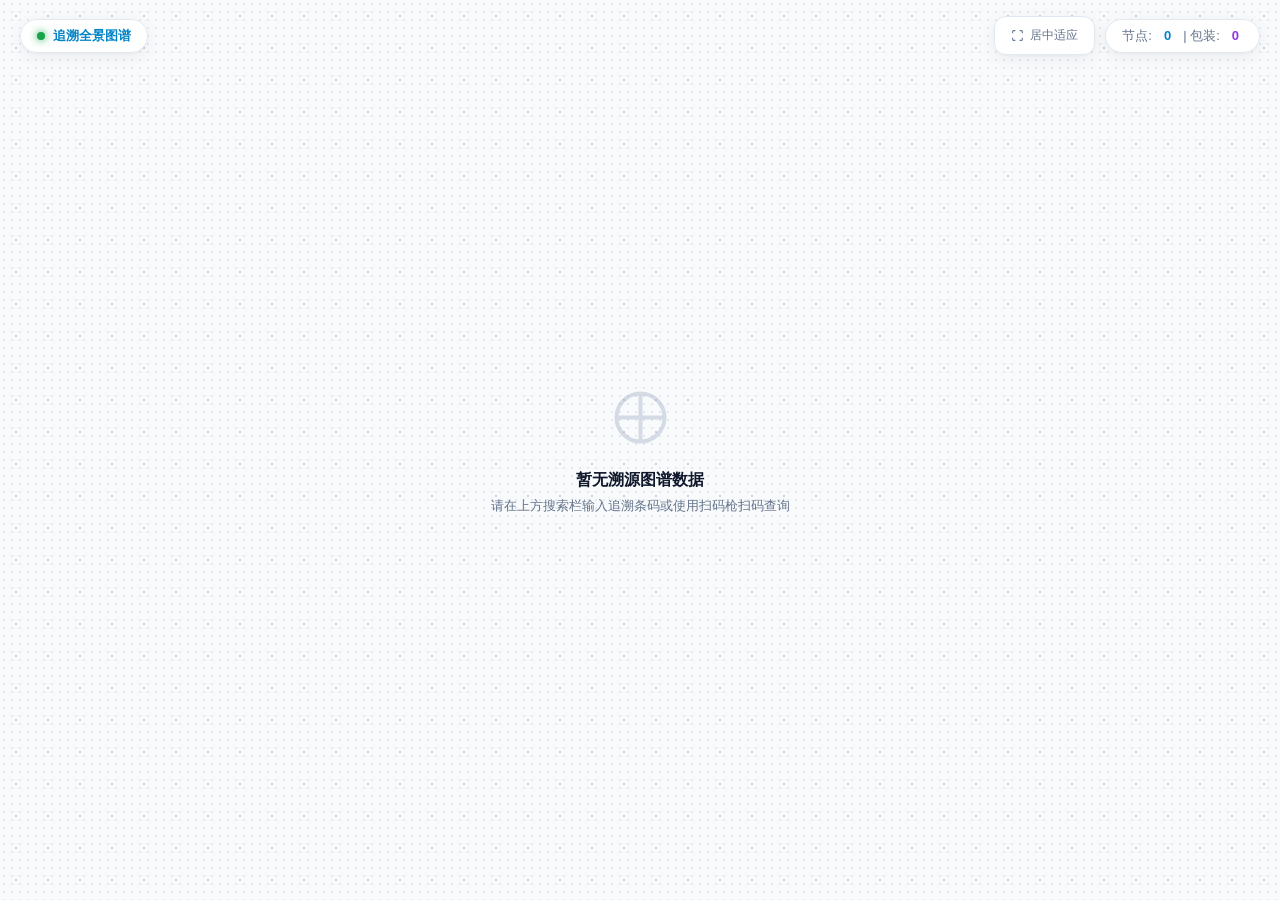
<file: Resources/TraceGraph/index.html>
<!DOCTYPE html>
<html lang="zh-CN">
<head>
  <meta charset="UTF-8">
  <meta name="viewport" content="width=device-width, initial-scale=1.0">
  <title>追溯全景图谱</title>
  <link rel="stylesheet" href="trace-graph.css">
</head>
<body>
  <div id="app">
    <!-- 顶部悬浮控制栏 -->
    <div class="toolbar">
      <div class="toolbar-left">
        <div class="tool-badge">
          <span class="pulse-dot"></span>
          <span>追溯全景图谱</span>
        </div>
      </div>

      <div class="toolbar-right">
        <div id="toggle-removed-container" style="display: none; align-items: center; margin-right: 8px;">
          <label style="display: inline-flex; align-items: center; gap: 5px; font-size: 12px; color: #dc2626; background: rgba(239, 68, 68, 0.08); padding: 3px 9px; border-radius: 6px; border: 1px dashed rgba(239, 68, 68, 0.4); cursor: pointer; user-select: none;">
            <input type="checkbox" id="toggle-removed" onchange="graphEngine && graphEngine.toggleShowRemoved(this.checked)" style="cursor: pointer; accent-color: #dc2626;">
            <span id="toggle-removed-text" style="font-weight: 500;">显示已拆除历史</span>
          </label>
        </div>
        <div class="btn-group">
          <button class="tool-btn" onclick="graphEngine && graphEngine.fitView()" title="适应画布">
            <svg width="13" height="13" viewBox="0 0 24 24" fill="none" stroke="currentColor" stroke-width="2"><path d="M8 3H5a2 2 0 0 0-2 2v3m18 0V5a2 2 0 0 0-2-2h-3m0 18h3a2 2 0 0 0 2-2v-3M3 16v3a2 2 0 0 0 2 2h3"/></svg>
            <span>居中适应</span>
          </button>
        </div>
        <div class="tool-badge" style="color: #64748b; font-weight: 500;">
          节点: <strong id="stat-nodes" style="color: #0284c7; margin: 0 4px;">0</strong> |
          包装: <strong id="stat-packages" style="color: #9333ea; margin: 0 4px;">0</strong>
        </div>
      </div>
    </div>

    <!-- 主画布 -->
    <canvas id="graph-canvas"></canvas>

    <!-- 空状态提示 -->
    <div class="empty-state" id="empty-state">
      <svg viewBox="0 0 24 24" fill="none" stroke="currentColor" stroke-width="1.5">
        <circle cx="12" cy="12" r="9"/>
        <path d="M12 3v18M3 12h18"/>
      </svg>
      <h3>暂无溯源图谱数据</h3>
      <p>请在上方搜索栏输入追溯条码或使用扫码枪扫码查询</p>
    </div>

    <!-- 智能下钻抽屉详情面板 -->
    <div class="drawer-panel" id="drawer-panel">
      <div class="drawer-header">
        <div class="drawer-title-box">
          <div>
            <div class="drawer-title" id="drawer-title">节点详情</div>
            <div class="drawer-subtitle" id="drawer-subtitle">单据与全周期属性</div>
          </div>
        </div>
        <button class="drawer-close" onclick="closeDrawer()">✕</button>
      </div>

      <div class="drawer-content" id="drawer-content">
        <!-- 动态注入属性卡片 -->
      </div>
    </div>
  </div>

  <script src="trace-graph.js"></script>
</body>
</html>
</file>
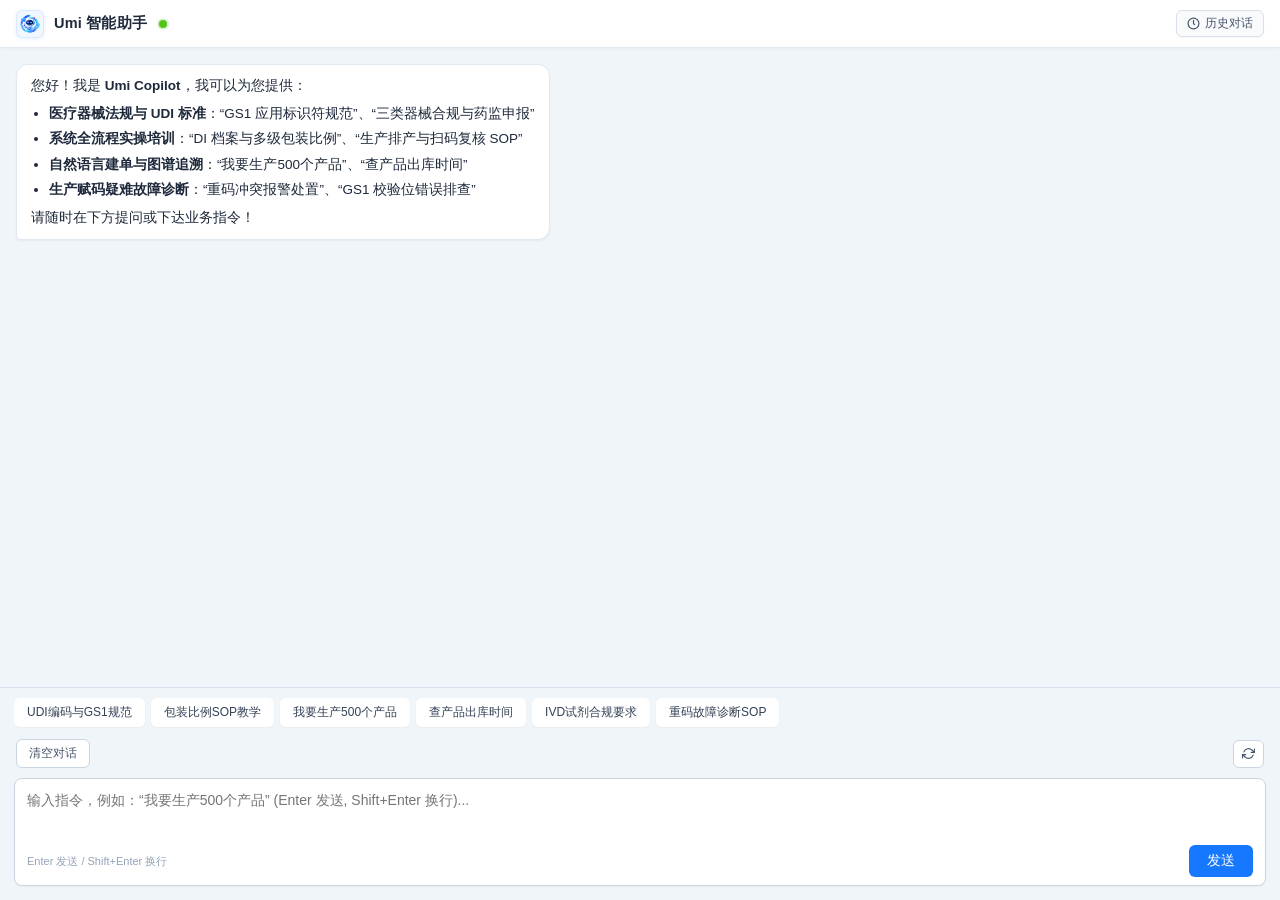
<file: v13/Resources/AiCopilot/index.html>
<!DOCTYPE html>
<html lang="zh-CN">

<head>
  <meta charset="UTF-8">
  <meta name="viewport" content="width=device-width, initial-scale=1.0">
  <title>Umi Copilot 智能业务助手</title>
  <style>
    :root {
      --primary: #1677ff;
      --primary-hover: #4096ff;
      --primary-bg: #e6f4ff;
      --success: #52c41a;
      --warning: #faad14;
      --danger: #ff4d4f;
      --bg-color: #f0f5fa;
      --surface-color: #ffffff;
      --border-color: #e2e8f0;
      --text-main: #1e293b;
      --text-muted: #64748b;
      --user-msg-bg: #1677ff;
      --ai-msg-bg: #ffffff;
    }

    * {
      box-sizing: border-box;
      margin: 0;
      padding: 0;
      font-family: -apple-system, BlinkMacSystemFont, "Segoe UI", Roboto, "PingFang SC", "Hiragino Sans GB", "Microsoft YaHei", sans-serif;
    }

    body {
      background-color: #f0f5fa;
      color: var(--text-main);
      height: 100vh;
      display: flex;
      flex-direction: column;
      overflow: hidden;
    }

    /* 顶部标题栏：纯白色背景，展示 AI 图标、标题与状态绿点 */
    .copilot-header {
      background: #ffffff;
      border-bottom: 1px solid var(--border-color);
      padding: 8px 16px;
      display: flex;
      align-items: center;
      box-shadow: 0 1px 3px rgba(0, 0, 0, 0.03);
      user-select: none;
      flex-shrink: 0;
      height: 48px;
    }

    .header-left {
      display: flex;
      align-items: center;
      gap: 10px;
    }

    .ai-logo-img {
      width: 28px;
      height: 28px;
      border-radius: 6px;
      object-fit: contain;
      background: #f0f7ff;
      border: 1px solid #dbeafe;
      padding: 2px;
      box-shadow: 0 1px 4px rgba(22, 119, 255, 0.1);
    }

    .header-title {
      font-size: 14.5px;
      font-weight: 600;
      color: #1e293b;
      letter-spacing: 0.2px;
    }

    .status-dot {
      width: 8px;
      height: 8px;
      border-radius: 50%;
      background: #52c41a;
      box-shadow: 0 0 0 2px rgba(82, 196, 26, 0.2);
      display: inline-block;
      margin-left: 2px;
    }

    .header-right {
      margin-left: auto;
      display: flex;
      align-items: center;
      gap: 8px;
    }

    .header-history-btn {
      background: #f8fafc;
      border: 1px solid #d9e2ec;
      border-radius: 6px;
      padding: 4px 10px;
      font-size: 12px;
      font-weight: 500;
      color: #475569;
      cursor: pointer;
      display: flex;
      align-items: center;
      gap: 5px;
      transition: all 0.2s cubic-bezier(0.4, 0, 0.2, 1);
      box-shadow: 0 1px 2px rgba(0, 0, 0, 0.03);
    }

    .header-history-btn:hover {
      background: #eff6ff;
      color: var(--primary);
      border-color: #91caff;
      transform: translateY(-1px);
      box-shadow: 0 2px 5px rgba(22, 119, 255, 0.12);
    }

    .header-history-btn:active {
      transform: translateY(0);
    }

    /* 历史对话抽屉侧边层 */
    .history-drawer-overlay {
      position: fixed;
      top: 0;
      left: 0;
      right: 0;
      bottom: 0;
      background: rgba(15, 23, 42, 0.35);
      backdrop-filter: blur(2px);
      z-index: 1000;
      display: none;
      opacity: 0;
      transition: opacity 0.22s ease;
    }

    .history-drawer-overlay.active {
      display: flex;
      opacity: 1;
    }

    .history-drawer-panel {
      position: absolute;
      top: 0;
      right: 0;
      width: 88%;
      max-width: 440px;
      height: 100%;
      background: #ffffff;
      box-shadow: -4px 0 24px rgba(0, 0, 0, 0.12);
      display: flex;
      flex-direction: column;
      transform: translateX(100%);
      transition: transform 0.28s cubic-bezier(0.16, 1, 0.3, 1);
      z-index: 1001;
    }

    .history-drawer-overlay.active .history-drawer-panel {
      transform: translateX(0);
    }

    .history-header {
      padding: 12px 16px;
      border-bottom: 1px solid #e2e8f0;
      display: flex;
      justify-content: space-between;
      align-items: center;
      background: #f8fafc;
      flex-shrink: 0;
    }

    .history-header-title {
      font-size: 14px;
      font-weight: 600;
      color: #1e293b;
      display: flex;
      align-items: center;
      gap: 6px;
    }

    .history-count-badge {
      font-size: 11px;
      background: #e2e8f0;
      color: #475569;
      padding: 1px 7px;
      border-radius: 10px;
      font-weight: 500;
    }

    .history-close-btn {
      background: none;
      border: none;
      font-size: 16px;
      color: #94a3b8;
      cursor: pointer;
      padding: 4px 6px;
      border-radius: 4px;
      line-height: 1;
      display: flex;
      align-items: center;
      justify-content: center;
    }

    .history-close-btn:hover {
      background: #e2e8f0;
      color: #0f172a;
    }

    .history-toolbar {
      padding: 8px 14px;
      background: #ffffff;
      border-bottom: 1px solid #f1f5f9;
      display: flex;
      justify-content: space-between;
      align-items: center;
      flex-shrink: 0;
    }

    .history-tool-btn {
      font-size: 12px;
      padding: 4px 10px;
      border-radius: 6px;
      border: 1px solid #cbd5e1;
      background: #ffffff;
      color: #475569;
      cursor: pointer;
      display: inline-flex;
      align-items: center;
      gap: 4px;
      transition: all 0.2s;
    }

    .history-tool-btn.primary {
      background: #e6f4ff;
      border-color: #91caff;
      color: #0958d9;
      font-weight: 500;
    }

    .history-tool-btn:hover {
      border-color: var(--primary);
      color: var(--primary);
    }

    .history-list {
      flex: 1;
      overflow-y: auto;
      padding: 12px 14px;
      display: flex;
      flex-direction: column;
      gap: 14px;
    }

    /* 日期分组容器与标题栏 */
    .history-date-group {
      display: flex;
      flex-direction: column;
      gap: 9px;
    }

    .history-date-header {
      display: flex;
      align-items: center;
      justify-content: space-between;
      padding: 4px 2px;
      user-select: none;
    }

    .history-date-badge {
      display: inline-flex;
      align-items: center;
      gap: 5px;
      font-size: 12px;
      font-weight: 700;
      color: #334155;
      background: #f1f5f9;
      border: 1px solid #e2e8f0;
      padding: 3px 10px;
      border-radius: 12px;
    }

    .history-date-count {
      font-size: 11px;
      color: #94a3b8;
      font-weight: 500;
    }

    /* 独立新对话会话卡片 (Session Card) */
    .history-session-card {
      background: #ffffff;
      border: 1px solid #e2e8f0;
      border-radius: 9px;
      padding: 12px 14px;
      display: flex;
      flex-direction: column;
      gap: 8px;
      box-shadow: 0 1px 3px rgba(0, 0, 0, 0.03);
      transition: all 0.2s cubic-bezier(0.4, 0, 0.2, 1);
      position: relative;
    }

    .history-session-card:hover {
      border-color: #91caff;
      box-shadow: 0 4px 12px rgba(22, 119, 255, 0.1);
      background: #ffffff;
    }

    .history-session-header {
      cursor: pointer;
      display: flex;
      flex-direction: column;
      gap: 5px;
      user-select: none;
    }

    .history-session-top {
      display: flex;
      justify-content: space-between;
      align-items: flex-start;
      gap: 10px;
    }

    .history-session-title {
      display: flex;
      align-items: center;
      gap: 6px;
      flex: 1;
      min-width: 0;
    }

    .history-session-icon {
      font-size: 15px;
      line-height: 1;
      flex-shrink: 0;
    }

    .history-session-title-text {
      font-size: 13.5px;
      font-weight: 600;
      color: #0f172a;
      line-height: 1.4;
      white-space: nowrap;
      overflow: hidden;
      text-overflow: ellipsis;
    }

    .history-session-card:hover .history-session-title-text {
      color: #1677ff;
    }

    .history-session-time {
      font-size: 11px;
      color: #94a3b8;
      font-weight: 500;
      flex-shrink: 0;
      white-space: nowrap;
    }

    .history-session-meta {
      display: flex;
      align-items: center;
      flex-wrap: wrap;
      gap: 6px;
    }

    .history-meta-pill {
      font-size: 11px;
      color: #475569;
      background: #f1f5f9;
      padding: 1px 7px;
      border-radius: 4px;
      display: inline-flex;
      align-items: center;
      gap: 4px;
    }

    .history-meta-pill .pill-dot {
      width: 5px;
      height: 5px;
      border-radius: 50%;
      background: #1677ff;
    }

    .history-card-tag {
      background: #f6ffed;
      color: #389e0d;
      border: 1px solid #b7eb8f;
      padding: 1px 6px;
      border-radius: 4px;
      font-size: 10.5px;
      font-weight: 500;
    }

    /* 会话摘要预览 */
    .history-session-summary {
      background: #f8fafc;
      border: 1px solid #f1f5f9;
      border-radius: 6px;
      padding: 8px 10px;
      display: flex;
      flex-direction: column;
      gap: 5px;
      font-size: 12px;
      line-height: 1.45;
    }

    .summary-line {
      display: flex;
      align-items: flex-start;
      gap: 6px;
    }

    .summary-line .role-icon {
      font-size: 12px;
      line-height: 1.3;
      flex-shrink: 0;
    }

    .summary-line .summary-text {
      color: #475569;
      white-space: nowrap;
      overflow: hidden;
      text-overflow: ellipsis;
      flex: 1;
    }

    .summary-line.user-line .summary-text {
      color: #1e293b;
      font-weight: 500;
    }

    /* 会话详情展开列表 */
    .history-session-details {
      margin-top: 4px;
      display: flex;
      flex-direction: column;
      gap: 8px;
      padding: 10px;
      background: #f8fafc;
      border-radius: 6px;
      border: 1px solid #e2e8f0;
      max-height: 280px;
      overflow-y: auto;
    }

    .session-detail-row {
      display: flex;
      flex-direction: column;
      gap: 2px;
      padding: 6px 8px;
      border-radius: 5px;
      background: #ffffff;
      border: 1px solid #e2e8f0;
      font-size: 12px;
    }

    .session-detail-row.user {
      border-left: 3px solid #1677ff;
    }

    .session-detail-row.ai {
      border-left: 3px solid #52c41a;
    }

    .detail-speaker {
      display: flex;
      justify-content: space-between;
      font-size: 11px;
      color: #64748b;
      font-weight: 600;
    }

    .detail-time {
      font-weight: normal;
      color: #94a3b8;
    }

    .detail-content {
      color: #1e293b;
      line-height: 1.45;
      max-height: 60px;
      overflow: hidden;
      text-overflow: ellipsis;
      display: -webkit-box;
      -webkit-line-clamp: 3;
      -webkit-box-orient: vertical;
    }

    .detail-cards-badge {
      margin-top: 3px;
      font-size: 10.5px;
      color: #0958d9;
      background: #e6f4ff;
      border-radius: 3px;
      padding: 1px 5px;
      width: fit-content;
    }

    /* 会话操作栏 */
    .history-session-actions {
      display: flex;
      justify-content: flex-end;
      align-items: center;
      gap: 8px;
      margin-top: 2px;
      padding-top: 6px;
      border-top: 1px dashed #f1f5f9;
    }

    .history-session-btn {
      font-size: 11.5px;
      border-radius: 5px;
      padding: 3px 10px;
      cursor: pointer;
      display: inline-flex;
      align-items: center;
      gap: 4px;
      transition: all 0.2s;
    }

    .history-session-btn.detail-btn {
      background: #f8fafc;
      border: 1px solid #cbd5e1;
      color: #475569;
    }

    .history-session-btn.detail-btn:hover {
      background: #f1f5f9;
      color: #1e293b;
      border-color: #94a3b8;
    }

    .history-session-btn.primary-btn {
      background: #1677ff;
      border: 1px solid #1677ff;
      color: #ffffff;
      font-weight: 500;
    }

    .history-session-btn.primary-btn:hover {
      background: #4096ff;
      border-color: #4096ff;
    }

    /* 消息聊天区域 */
    .chat-messages {
      flex: 1;
      overflow-y: auto;
      padding: 16px;
      display: flex;
      flex-direction: column;
      gap: 16px;
    }

    .message-row {
      display: flex;
      max-width: 92%;
    }

    .message-row.user {
      align-self: flex-end;
    }

    .message-row.ai {
      align-self: flex-start;
    }

    .bubble {
      padding: 10px 14px;
      border-radius: 12px;
      font-size: 13.5px;
      line-height: 1.6;
      word-break: break-word;
      box-shadow: 0 1px 2px rgba(0, 0, 0, 0.05);
    }

    .message-row.user .bubble {
      background: var(--user-msg-bg);
      color: #ffffff;
      border-bottom-right-radius: 4px;
    }

    .message-row.ai .bubble {
      background: var(--ai-msg-bg);
      border: 1px solid var(--border-color);
      border-bottom-left-radius: 4px;
    }

    /* Frappe Realtime 流式状态与光标样式 */
    .stream-status-pill {
      display: inline-flex;
      align-items: center;
      gap: 6px;
      font-size: 11px;
      padding: 3px 9px;
      border-radius: 12px;
      background: #eff6ff;
      border: 1px solid #dbeafe;
      color: #2563eb;
      margin-bottom: 8px;
      font-weight: 500;
      transition: all 0.2s ease;
    }

    .status-pulse-dot {
      width: 6px;
      height: 6px;
      border-radius: 50%;
      background-color: #2563eb;
      animation: statusPulse 1.2s infinite ease-in-out;
      display: inline-block;
    }

    @keyframes statusPulse {
      0%, 100% { transform: scale(0.8); opacity: 0.5; }
      50% { transform: scale(1.3); opacity: 1; }
    }

    .typing-cursor {
      display: inline-block;
      color: #2563eb;
      font-weight: bold;
      animation: blinkCursor 0.8s infinite;
      margin-left: 2px;
      vertical-align: baseline;
    }

    @keyframes blinkCursor {
      0%, 100% { opacity: 1; }
      50% { opacity: 0; }
    }

    /* Markdown 元素美化 */
    .bubble p {
      margin-bottom: 6px;
    }

    .bubble p:last-child {
      margin-bottom: 0;
    }

    .bubble code {
      background: rgba(0, 0, 0, 0.06);
      padding: 2px 5px;
      border-radius: 4px;
      font-family: Consolas, monospace;
      font-size: 12px;
    }

    .message-row.user .bubble code {
      background: rgba(255, 255, 255, 0.2);
    }

    .bubble h1,
    .bubble h2,
    .bubble h3,
    .bubble h4 {
      margin: 10px 0 4px 0;
      color: #0f172a;
      font-weight: 600;
      line-height: 1.4;
    }

    .bubble h1:first-child,
    .bubble h2:first-child,
    .bubble h3:first-child,
    .bubble h4:first-child {
      margin-top: 2px;
    }

    .bubble h1 {
      font-size: 15px;
    }

    .bubble h2 {
      font-size: 14px;
      border-bottom: 1px solid #f1f5f9;
      padding-bottom: 4px;
    }

    .bubble h3 {
      font-size: 13px;
    }

    .bubble h4 {
      font-size: 12px;
    }

    .bubble hr {
      border: none;
      border-top: 1px solid #e2e8f0;
      margin: 8px 0;
    }

    .bubble .paginated-table-wrapper {
      width: 100%;
      margin: 10px 0;
      background: #ffffff;
      border: 1px solid #e2e8f0;
      border-radius: 8px;
      overflow: hidden;
      box-shadow: 0 1px 4px rgba(0, 0, 0, 0.04);
    }

    .bubble table {
      width: 100%;
      border-collapse: collapse;
      margin: 0 !important;
      font-size: 12px;
    }

    .bubble th,
    .bubble td {
      padding: 7px 10px;
      text-align: left;
      border-bottom: 1px solid #f1f5f9;
      border-right: 1px solid #f8fafc;
    }

    .bubble th {
      background: #f8fafc;
      font-weight: 600;
      color: #334155;
      border-bottom: 1px solid #e2e8f0;
      white-space: nowrap;
    }

    .bubble tbody tr:hover td {
      background: #f0f7ff;
    }

    .bubble tbody tr:nth-child(even) td {
      background: #fafcff;
    }

    .bubble tbody tr:nth-child(even):hover td {
      background: #f0f7ff;
    }

    .table-pagination-bar {
      display: flex;
      justify-content: space-between;
      align-items: center;
      padding: 6px 12px;
      background: #fafcff;
      border-top: 1px solid #e2e8f0;
      font-size: 11.5px;
      color: #64748b;
      user-select: none;
    }

    .table-page-controls {
      display: flex;
      align-items: center;
      gap: 4px;
    }

    .table-page-btn {
      background: #ffffff;
      border: 1px solid #d9d9d9;
      border-radius: 4px;
      padding: 1px 8px;
      font-size: 11px;
      color: #334155;
      cursor: pointer;
      transition: all 0.15s;
      height: 22px;
      line-height: 18px;
    }

    .table-page-btn:hover:not(:disabled) {
      border-color: var(--primary);
      color: var(--primary);
    }

    .table-page-btn.active {
      background: var(--primary);
      border-color: var(--primary);
      color: #ffffff;
      font-weight: 600;
    }

    .table-page-btn:disabled {
      background: #f5f5f5;
      border-color: #e2e8f0;
      color: #bfbfbf;
      cursor: not-allowed;
    }

    /* 卡片多规格按钮分页条 */
    .card-actions-grid {
      display: flex;
      flex-direction: column;
      gap: 6px;
      width: 100%;
    }

    .card-actions-row {
      display: flex;
      flex-wrap: wrap;
      gap: 6px;
    }

    .card-actions-pager {
      display: flex;
      justify-content: space-between;
      align-items: center;
      width: 100%;
      padding: 6px 2px 2px 2px;
      margin-top: 4px;
      border-top: 1px dashed #e2e8f0;
    }

    .card-pager-btn {
      background: #ffffff;
      border: 1px solid #d9d9d9;
      border-radius: 4px;
      padding: 2px 8px;
      font-size: 11px;
      color: #334155;
      cursor: pointer;
      transition: all 0.15s;
    }

    .card-pager-btn:hover:not(:disabled) {
      border-color: var(--primary);
      color: var(--primary);
    }

    .card-pager-btn:disabled {
      opacity: 0.4;
      cursor: not-allowed;
    }

    .card-pager-info {
      font-size: 11px;
      color: #8c8c8c;
    }

    .bubble blockquote {
      margin: 6px 0;
      padding: 4px 10px;
      border-left: 3px solid #3b82f6;
      background: #f8fafc;
      color: #475569;
    }

    .bubble ul,
    .bubble ol {
      padding-left: 18px;
      margin: 6px 0;
    }

    .bubble li {
      margin-bottom: 4px;
    }

    /* 业务操作卡片 (Action Card) */
    .action-card {
      margin-top: 10px;
      background: #ffffff;
      border: 1px solid #dbeafe;
      border-radius: 10px;
      overflow: hidden;
      box-shadow: 0 4px 12px rgba(37, 99, 235, 0.08);
    }

    .card-header {
      background: linear-gradient(90deg, #eff6ff, #f8fafc);
      padding: 10px 14px;
      border-bottom: 1px solid #e2e8f0;
      display: flex;
      align-items: center;
      justify-content: space-between;
    }

    .card-title {
      font-weight: 600;
      font-size: 13px;
      color: #1e3a8a;
    }

    .card-badge {
      font-size: 11px;
      padding: 2px 8px;
      border-radius: 10px;
      font-weight: 500;
    }

    .card-badge.success {
      background: #dcfce7;
      color: #15803d;
    }

    .card-badge.primary {
      background: #dbeafe;
      color: #1e40af;
    }

    .card-badge.warning {
      background: #fef3c7;
      color: #b45309;
    }

    .card-badge.error, .card-badge.danger {
      background: #fee2e2;
      color: #b91c1c;
    }

    .card-badge.info {
      background: #f1f5f9;
      color: #475569;
    }

    /* 卡片特定场景主题微修饰 */
    .action-card.card-type-work_order {
      border-color: #bfdbfe;
    }
    .action-card.card-type-work_order .card-header {
      background: linear-gradient(90deg, #eff6ff, #f0fdf4);
    }
    .action-card.card-type-trace_graph {
      border-color: #cbd5e1;
    }
    .action-card.card-type-trace_graph .card-header {
      background: linear-gradient(90deg, #f0fdfa, #f8fafc);
    }
    .action-card.card-type-print_task .card-header {
      background: linear-gradient(90deg, #faf5ff, #f8fafc);
    }
    .action-card.card-type-alarm_warning {
      border-color: #fecaca;
    }
    .action-card.card-type-alarm_warning .card-header {
      background: linear-gradient(90deg, #fff1f2, #fff7ed);
    }

    /* 微缩追溯/流程时序组件 (Generative Timeline Flow) */
    .card-timeline {
      margin: 10px 0;
      padding: 10px;
      background: #f8fafc;
      border-radius: 8px;
      border: 1px solid #edf2f7;
      display: flex;
      flex-direction: column;
      gap: 8px;
    }

    .timeline-step {
      display: flex;
      align-items: flex-start;
      gap: 10px;
      position: relative;
    }

    .timeline-step:not(:last-child)::after {
      content: '';
      position: absolute;
      left: 7px;
      top: 18px;
      bottom: -8px;
      width: 2px;
      background: #cbd5e1;
    }

    .timeline-step.done:not(:last-child)::after {
      background: #2563eb;
    }

    .timeline-dot {
      width: 16px;
      height: 16px;
      border-radius: 50%;
      background: #ffffff;
      border: 2px solid #94a3b8;
      flex-shrink: 0;
      margin-top: 2px;
      z-index: 1;
    }

    .timeline-step.done .timeline-dot {
      border-color: #2563eb;
      background: #2563eb;
    }

    .timeline-step.active .timeline-dot {
      border-color: #10b981;
      background: #10b981;
      box-shadow: 0 0 0 3px rgba(16, 185, 129, 0.2);
    }

    .timeline-step.warning .timeline-dot {
      border-color: #ef4444;
      background: #ef4444;
    }

    .timeline-content {
      display: flex;
      flex-direction: column;
      flex-grow: 1;
    }

    .timeline-title {
      font-size: 12px;
      font-weight: 600;
      color: #1e293b;
    }

    .timeline-sub {
      font-size: 11px;
      color: #64748b;
      margin-top: 1px;
    }

    /* 进度条组件 */
    .card-progress-wrap {
      margin: 10px 0 4px;
      display: flex;
      align-items: center;
      gap: 8px;
    }

    .card-progress-bar {
      flex-grow: 1;
      height: 6px;
      background: #e2e8f0;
      border-radius: 3px;
      overflow: hidden;
    }

    .card-progress-fill {
      height: 100%;
      background: linear-gradient(90deg, #3b82f6, #10b981);
      border-radius: 3px;
      transition: width 0.4s ease;
    }

    .card-progress-text {
      font-size: 11px;
      font-weight: 600;
      color: #475569;
    }

    .card-footer-note {
      margin-top: 8px;
      font-size: 11px;
      color: #64748b;
      line-height: 1.4;
      background: #f8fafc;
      padding: 6px 10px;
      border-radius: 6px;
      border-left: 3px solid #3b82f6;
    }

    .card-body {
      padding: 12px 14px;
    }

    .kv-grid {
      display: grid;
      grid-template-columns: repeat(2, 1fr);
      gap: 8px 12px;
      font-size: 12px;
    }

    .kv-item {
      display: flex;
      flex-direction: column;
    }

    .kv-label {
      color: var(--text-muted);
      font-size: 11px;
      margin-bottom: 2px;
    }

    .kv-value {
      color: #0f172a;
      font-weight: 500;
      word-break: break-all;
    }

    .kv-value.highlight {
      color: #2563eb;
      font-weight: 600;
    }

    .card-footer {
      padding: 8px 14px 12px;
      background: #fafafa;
      border-top: 1px solid #f1f5f9;
      display: flex;
      gap: 8px;
      justify-content: flex-end;
    }

    .card-btn {
      padding: 5px 14px;
      font-size: 12px;
      border-radius: 6px;
      cursor: pointer;
      transition: all 0.2s;
      border: none;
      font-weight: 500;
    }

    .card-btn.primary {
      background: #2563eb;
      color: white;
    }

    .card-btn.primary:hover {
      background: #1d4ed8;
    }

    .card-btn.default {
      background: #ffffff;
      border: 1px solid #cbd5e1;
      color: #334155;
    }

    .card-btn.default:hover {
      border-color: #2563eb;
      color: #2563eb;
    }

    /* 底部操作与输入区域 (所有操作按钮均移至底部，纯文字无图标) */
    .chat-footer {
      background: #f0f5fa;
      border-top: 1px solid #d9e2ec;
      padding: 10px 14px 14px;
      display: flex;
      flex-direction: column;
      gap: 10px;
      flex-shrink: 0;
    }

    /* 快捷常用指令胶囊 (纯文字，无图标，支持滚轮横向滚动，隐藏滚动条) */
    .quick-chips-bottom {
      display: flex;
      gap: 6px;
      overflow-x: auto;
      white-space: nowrap;
      scrollbar-width: none;
      -ms-overflow-style: none;
      padding-bottom: 2px;
      scroll-behavior: smooth;
    }

    .quick-chips-bottom::-webkit-scrollbar {
      display: none;
      width: 0;
      height: 0;
    }

    .chip-btn {
      background: #ffffff;
      border: none;
      box-shadow: 0 1px 2px rgba(0, 0, 0, 0.04);
      padding: 6px 13px;
      border-radius: 6px;
      font-size: 12px;
      color: #334155;
      cursor: pointer;
      transition: all 0.2s;
      flex-shrink: 0;
    }

    .chip-btn:hover {
      background: #f1f5f9;
      color: #334155;
    }

    /* 底部控制功能栏 (纯文字，无图标) */
    .bottom-toolbar {
      display: flex;
      justify-content: space-between;
      align-items: center;
      padding: 0 2px;
    }

    .toolbar-left,
    .toolbar-right {
      display: flex;
      gap: 8px;
    }

    .text-btn {
      background: #ffffff;
      border: 1px solid #cbd5e1;
      border-radius: 6px;
      padding: 5px 12px;
      font-size: 12px;
      color: #475569;
      cursor: pointer;
      transition: all 0.2s;
    }

    .text-btn:hover {
      background: #f8fafc;
      color: var(--primary);
      border-color: #91caff;
    }

    .icon-btn {
      background: #ffffff;
      border: 1px solid #cbd5e1;
      border-radius: 6px;
      padding: 5px 8px;
      display: inline-flex;
      align-items: center;
      justify-content: center;
      color: #475569;
      cursor: pointer;
      transition: all 0.2s;
      line-height: 1;
      height: 28px;
      box-sizing: border-box;
    }

    .icon-btn:hover {
      background: #f8fafc;
      color: var(--primary);
      border-color: #91caff;
    }

    .icon-btn svg {
      transition: transform 0.4s cubic-bezier(0.4, 0, 0.2, 1);
    }

    .icon-btn:active svg {
      transform: rotate(180deg);
    }

    /* 输入框与发送按钮 (加高舒适布局) */
    .input-box-wrapper {
      display: flex;
      flex-direction: column;
      background: #ffffff;
      border: 1px solid #cbd5e1;
      border-radius: 8px;
      padding: 10px 12px 8px;
      min-height: 95px;
      box-shadow: 0 1px 2px rgba(0, 0, 0, 0.04);
      transition: all 0.2s;
    }

    .input-box-wrapper:focus-within {
      border-color: var(--primary);
      box-shadow: 0 0 0 2px rgba(22, 119, 255, 0.15);
    }

    .chat-textarea {
      width: 100%;
      border: none;
      background: transparent;
      outline: none;
      font-size: 14px;
      line-height: 1.6;
      resize: none;
      height: 52px;
      min-height: 52px;
      max-height: 120px;
      color: var(--text-main);
    }

    .input-bottom-bar {
      display: flex;
      justify-content: flex-end;
      align-items: center;
      gap: 8px;
      margin-top: 4px;
    }

    .send-btn {
      background: var(--primary);
      color: white;
      border: none;
      border-radius: 6px;
      padding: 6px 18px;
      height: 32px;
      font-size: 13.5px;
      font-weight: 500;
      cursor: pointer;
      transition: background 0.2s;
      flex-shrink: 0;
    }

    .send-btn:hover {
      background: var(--primary-hover);
    }

    .send-btn:disabled {
      background: #cbd5e1;
      cursor: not-allowed;
    }

    /* 思考/打字动画 */
    .typing-indicator {
      display: inline-flex;
      align-items: center;
      gap: 4px;
      padding: 4px 8px;
    }

    .typing-dot {
      width: 6px;
      height: 6px;
      background: #94a3b8;
      border-radius: 50%;
      animation: typing 1.4s infinite ease-in-out;
    }

    .typing-dot:nth-child(1) {
      animation-delay: 0s;
    }

    .typing-dot:nth-child(2) {
      animation-delay: 0.2s;
    }

    .typing-dot:nth-child(3) {
      animation-delay: 0.4s;
    }

    @keyframes typing {

      0%,
      80%,
      100% {
        transform: scale(0);
        opacity: 0.5;
      }

      40% {
        transform: scale(1);
        opacity: 1;
      }
    }
  </style>
</head>

<body>

  <!-- 顶部标题栏 (展示 AI 图标、Umi 智能助手标题与在线绿点、历史对话按钮) -->
  <header class="copilot-header">
    <div class="header-left">
      <img src="umi-ai.png" alt="AI" class="ai-logo-img" onerror="this.src='../../umi-ai.png'" />
      <span class="header-title">Umi 智能助手</span>
      <span class="status-dot" title="在线就绪"></span>
    </div>
    <div class="header-right">
      <button id="btnHistory" class="header-history-btn" onclick="toggleHistoryDrawer()" title="查看历史对话与追溯记录">
        <svg viewBox="0 0 24 24" width="13" height="13" fill="none" stroke="currentColor" stroke-width="2.2" stroke-linecap="round" stroke-linejoin="round">
          <circle cx="12" cy="12" r="10"></circle>
          <polyline points="12 6 12 12 14 14"></polyline>
        </svg>
        <span>历史对话</span>
      </button>
    </div>
  </header>

  <!-- 历史对话抽屉侧边栏 -->
  <div id="historyDrawerOverlay" class="history-drawer-overlay" onclick="handleHistoryOverlayClick(event)">
    <div class="history-drawer-panel" onclick="event.stopPropagation()">
      <div class="history-header">
        <div class="history-header-title">
          <svg viewBox="0 0 24 24" width="16" height="16" fill="none" stroke="currentColor" stroke-width="2.2" stroke-linecap="round" stroke-linejoin="round">
            <circle cx="12" cy="12" r="10"></circle>
            <polyline points="12 6 12 12 14 14"></polyline>
          </svg>
          <span>历史对话记录</span>
          <span id="historyCountBadge" class="history-count-badge">0条</span>
        </div>
        <button class="history-close-btn" onclick="closeHistoryDrawer()" title="关闭">✕</button>
      </div>

      <div class="history-toolbar">
        <button class="history-tool-btn primary" onclick="restoreAllHistoryToChat()" title="将全部历史问答一次性恢复至当前聊天窗口">
          <svg viewBox="0 0 24 24" width="12" height="12" fill="none" stroke="currentColor" stroke-width="2" stroke-linecap="round" stroke-linejoin="round">
            <polyline points="1 4 1 10 7 10"></polyline>
            <path d="M3.51 15a9 9 0 1 0 2.13-9.36L1 10"></path>
          </svg>
          一键恢复至聊天区
        </button>
        <button class="history-tool-btn" onclick="fetchHistoryData()" title="刷新最新记录">刷新</button>
      </div>

      <div id="historyListContainer" class="history-list">
        <div style="text-align:center;padding:30px 10px;color:#94a3b8;font-size:12.5px;">
          正在加载历史记录...
        </div>
      </div>
    </div>
  </div>

  <!-- 聊天消息流 -->
  <main class="chat-messages" id="chatContainer">
    <div class="message-row ai">
      <div class="bubble" id="welcomeBubble">
        <p>您好！我是 <strong>Umi Copilot</strong>，我可以为您提供：</p>
        <ul>
          <li><strong>医疗器械法规与 UDI 标准</strong>：“GS1 应用标识符规范”、“三类器械合规与药监申报”</li>
          <li><strong>系统全流程实操培训</strong>：“DI 档案与多级包装比例”、“生产排产与扫码复核 SOP”</li>
          <li><strong>自然语言建单与图谱追溯</strong>：“我要生产500个产品”、“查产品出库时间”</li>
          <li><strong>生产赋码疑难故障诊断</strong>：“重码冲突报警处置”、“GS1 校验位错误排查”</li>
        </ul>
        <p>请随时在下方提问或下达业务指令！</p>
      </div>
    </div>
  </main>

  <!-- 底部功能与输入控制区 (所有按钮均在底部，纯文字无图标) -->
  <footer class="chat-footer">

    <!-- 快捷常用指令推荐 (纯文字，支持刷新轮播) -->
    <div class="quick-chips-bottom" id="quickChipsContainer">
    </div>

    <!-- 底部辅助控制栏 (纯文字) -->
    <div class="bottom-toolbar">
      <div class="toolbar-left">
        <button class="text-btn" onclick="clearHistory()">清空对话</button>
      </div>
      <div class="toolbar-right">
        <button id="btnRefreshChips" class="icon-btn" onclick="refreshQuickChips()" title="换一批推荐指令">
          <svg viewBox="0 0 24 24" width="13" height="13" fill="none" stroke="currentColor" stroke-width="2.2"
            stroke-linecap="round" stroke-linejoin="round">
            <polyline points="23 4 23 10 17 10"></polyline>
            <polyline points="1 20 1 14 7 14"></polyline>
            <path d="M3.51 9a9 9 0 0 1 14.85-3.36L23 10M1 14l4.64 4.36A9 9 0 0 0 20.49 15"></path>
          </svg>
        </button>
        <button id="btnSettingsToolbar" class="text-btn" onclick="openSettings()" style="display:none;">设置</button>
      </div>
    </div>

    <!-- 文本输入框与发送按钮 (舒适多行布局) -->
    <div class="input-box-wrapper">
      <textarea id="chatInput" class="chat-textarea"
        placeholder="输入指令，例如：“我要生产500个产品” (Enter 发送, Shift+Enter 换行)..."></textarea>
      <div class="input-bottom-bar">
        <span style="font-size:11px;color:#94a3b8;margin-right:auto;">Enter 发送 / Shift+Enter 换行</span>
        <button id="sendBtn" class="send-btn" onclick="handleSend()">发送</button>
      </div>
    </div>

  </footer>

  <script>
    const chatContainer = document.getElementById('chatContainer');
    const chatInput = document.getElementById('chatInput');
    const sendBtn = document.getElementById('sendBtn');
    let isSending = false;

    let currentIndustry = 0;

    // 推荐指令题库池（按企业所属行业严格隔离）
    const DEVICE_CHIP_POOL = [
      { title: "UDI编码与GS1规范", prompt: "医疗器械UDI编码规则与GS1标准" },
      { title: "包装比例SOP教学", prompt: "DI档案录入与多级包装比例SOP" },
      { title: "我要生产500个产品", prompt: "我要生产500个一次性使用导管" },
      { title: "查产品出库时间", prompt: "这个产品什么时候出库的？" },
      { title: "IVD试剂合规要求", prompt: "体外诊断试剂(IVD)赋码与追溯要求" },
      { title: "重码故障诊断SOP", prompt: "生产赋码出现重码如何排查处置？" },
      { title: "GS1校验位错误排查", prompt: "GS1 Mod10 校验位计算与错误排查指南" },
      { title: "三类器械合规申报", prompt: "国家第三批医疗器械UDI实施目录与申报合规" },
      { title: "扫码关联与打印复核", prompt: "扫码关联与打印复核的标准作业SOP" },
      { title: "查询当前库存明细", prompt: "查询当前所有在库库存明细及预警" },
      { title: "DI一键生成教学", prompt: "如何一键下载或自动生成产品DI编码？" },
      { title: "多级包装1:10:100", prompt: "最小包装、中包装、大箱包装比例如何设置？" }
    ];

    const DRUG_CHIP_POOL = [
      { title: "药品20位追溯码规范", prompt: "国家药品20位追溯码与DTC生产打印SOP是什么？" },
      { title: "药品主数据建档SOP", prompt: "药品库（生成）与药品库（国内）主数据管理操作规范是什么？" },
      { title: "药品生产销售流程", prompt: "药品销售订单(DXSDD)与药品生产(DSCRW)建单审核流程是什么？" },
      { title: "药品GSP专库出入库", prompt: "药品仓库的药品入库、药品出库与库位管理规范是什么？" },
      { title: "核验药监协同状态", prompt: "请帮我核验药品在国家药品协同平台的申报状态" },
      { title: "药品包装关联与追溯", prompt: "如何使用药品包装关联和药品追溯查询20位追溯码流向？" }
    ];

    let activeChipPool = DEVICE_CHIP_POOL;
    let currentChipIndices = [0, 1, 2, 3, 4, 5];

    function renderChips(indices) {
      const container = document.getElementById('quickChipsContainer');
      if (!container || !activeChipPool || activeChipPool.length === 0) return;
      container.innerHTML = indices.map(idx => {
        const item = activeChipPool[idx % activeChipPool.length];
        return `<button class="chip-btn" onclick="sendQuickPrompt('${item.prompt.replace(/'/g, "\\'")}')">${item.title}</button>`;
      }).join('');
    }

    function refreshQuickChips() {
      const total = activeChipPool.length;
      const shuffled = [...Array(total).keys()].sort(() => Math.random() - 0.5);
      currentChipIndices = shuffled.slice(0, Math.min(6, total));
      renderChips(currentChipIndices);
    }

    function setIndustryContext(industry) {
      const normalized = (Number(industry) === 1) ? 1 : 0;
      currentIndustry = normalized;
      activeChipPool = (normalized === 1) ? DRUG_CHIP_POOL : DEVICE_CHIP_POOL;
      currentChipIndices = [...Array(Math.min(6, activeChipPool.length)).keys()];
      renderChips(currentChipIndices);

      if (chatInput) {
        chatInput.placeholder = (normalized === 1)
          ? '输入指令，例如：“国家药品20位追溯码与DTC流程是什么？” (Enter 发送, Shift+Enter 换行)...'
          : '输入指令，例如：“我要生产500个产品” (Enter 发送, Shift+Enter 换行)...';
      }

      const welcomeEl = document.getElementById('welcomeBubble');
      if (welcomeEl) {
        welcomeEl.innerHTML = (normalized === 1)
          ? `<p>您好！我是 <strong>Umi Copilot（医药模式）</strong>，我可以为您提供：</p>
             <ul>
               <li><strong>药品主数据与协同申报</strong>：“药品库（生成）建档规范”、“核验药品协同平台状态”</li>
               <li><strong>DTC 全流程实操指导</strong>：“药品销售与药品生产 SOP”、“20位国家药品追溯码打印与首检”</li>
               <li><strong>药品追溯码流向查询</strong>：“查询 20 位国家药品追溯码生命周期流向”</li>
               <li><strong>药品 GSP 专库仓储规范</strong>：“药品入库、药品出库与库位管理操作流程”</li>
             </ul>
             <p>请随时在下方提问或输入药品追溯码！</p>`
          : `<p>您好！我是 <strong>Umi Copilot</strong>，我可以为您提供：</p>
             <ul>
               <li><strong>医疗器械法规与 UDI 标准</strong>：“GS1 应用标识符规范”、“三类器械合规与药监申报”</li>
               <li><strong>系统全流程实操培训</strong>：“DI 档案与多级包装比例”、“生产排产与扫码复核 SOP”</li>
               <li><strong>自然语言建单与图谱追溯</strong>：“我要生产500个产品”、“查产品出库时间”</li>
               <li><strong>生产赋码疑难故障诊断</strong>：“重码冲突报警处置”、“GS1 校验位错误排查”</li>
             </ul>
             <p>请随时在下方提问或下达业务指令！</p>`;
      }
    }

    // 初始化渲染推荐指令
    renderChips(currentChipIndices);

    // 支持鼠标滚轮横向平滑滚动 pill 列表
    const quickChipsContainer = document.getElementById('quickChipsContainer');
    if (quickChipsContainer) {
      quickChipsContainer.addEventListener('wheel', function (e) {
        if (e.deltaY !== 0) {
          e.preventDefault();
          this.scrollLeft += e.deltaY;
        }
      }, { passive: false });
    }

    // 自适应高度与按键监听
    chatInput.addEventListener('input', function () {
      this.style.height = 'auto';
      this.style.height = (Math.max(52, Math.min(this.scrollHeight, 120))) + 'px';
    });

    chatInput.addEventListener('keydown', function (e) {
      if (e.key === 'Enter' && !e.shiftKey) {
        e.preventDefault();
        handleSend();
      }
    });

    let currentStreamRow = null;
    let currentStreamBubble = null;
    let currentStreamStatusEl = null;
    let currentStreamContentEl = null;
    let streamBuffer = '';
    let renderScheduled = false;

    function initStream(id) {
      // 1. 如果已有正在等待/活跃中的流式气泡，直接复用该气泡，严禁新建两个气泡
      if (currentStreamRow && currentStreamBubble && currentStreamStatusEl && currentStreamContentEl) {
        if (id) currentStreamRow.id = 'stream_' + id;
        currentStreamStatusEl.style.display = 'inline-flex';
        currentStreamStatusEl.innerHTML = '<span class="status-pulse-dot"></span> 正在准备回答...';
        currentStreamContentEl.innerHTML = '<span class="typing-cursor">▍</span>';
        streamBuffer = '';
        smartScrollToBottom();
        return;
      }

      // 2. 清理任何残留的旧 loading 或旧 stream-active 节点
      document.querySelectorAll('[id^="loading_"]').forEach(el => el.remove());
      document.querySelectorAll('.message-row.ai.loading-row').forEach(el => el.remove());
      document.querySelectorAll('.message-row.ai.stream-active').forEach(el => el.remove());

      const row = document.createElement('div');
      row.className = 'message-row ai stream-active';
      row.id = 'stream_' + (id || Date.now());

      const bubble = document.createElement('div');
      bubble.className = 'bubble';

      const statusEl = document.createElement('div');
      statusEl.className = 'stream-status-pill';
      statusEl.innerHTML = '<span class="status-pulse-dot"></span> 正在准备回答...';

      const contentEl = document.createElement('div');
      contentEl.className = 'stream-content-markdown';
      contentEl.innerHTML = '<span class="typing-cursor">▍</span>';

      bubble.appendChild(statusEl);
      bubble.appendChild(contentEl);
      row.appendChild(bubble);
      chatContainer.appendChild(row);

      currentStreamRow = row;
      currentStreamBubble = bubble;
      currentStreamStatusEl = statusEl;
      currentStreamContentEl = contentEl;
      streamBuffer = '';
      smartScrollToBottom();
    }

    function updateStreamStatus(payload) {
      if (!currentStreamStatusEl || !payload) return;
      
      if (typeof payload === 'string') {
        currentStreamStatusEl.innerHTML = `<span class="status-pulse-dot"></span> ${escapeHtml(payload)}`;
      } else {
        const statusText = payload.status || '正在处理...';
        const stepText = (payload.step && payload.total) ? `<b>${payload.step}/${payload.total}</b> ` : '';
        const timeText = payload.elapsedMs !== undefined ? ` <span style="opacity:0.75; font-size:10px;">(${payload.elapsedMs}ms)</span>` : '';
        currentStreamStatusEl.innerHTML = `<span class="status-pulse-dot"></span> ${stepText}${escapeHtml(statusText)}${timeText}`;
      }
      smartScrollToBottom();
    }

    function autoCompleteMarkdown(raw) {
      if (!raw) return '';
      let text = raw;

      // 1. 检测并补齐未闭合的三反引号代码块 ```
      const codeBlockMatches = text.match(/```/g);
      if (codeBlockMatches && codeBlockMatches.length % 2 !== 0) {
        text += '\n```';
      }

      // 2. 检测并补齐未闭合的表格末尾换行与竖线
      const lines = text.split('\n');
      const lastLine = lines[lines.length - 1];
      if (lastLine.startsWith('|') && !lastLine.endsWith('|')) {
        text += ' |';
      }

      return text;
    }

    function appendStreamChunk(chunk) {
      if (!chunk) return;
      streamBuffer += chunk;
      
      if (!renderScheduled) {
        renderScheduled = true;
        requestAnimationFrame(() => {
          if (currentStreamContentEl) {
            currentStreamContentEl.innerHTML = formatMarkdown(autoCompleteMarkdown(streamBuffer)) + '<span class="typing-cursor">▍</span>';
            smartScrollToBottom();
          }
          renderScheduled = false;
        });
      }
    }

    function finalizeStream(fullText, cards) {
      const finalContent = (fullText !== undefined && fullText !== null) ? fullText : streamBuffer;

      // 1. 若当前流式节点存在，在此节点进行终态 Markdown 渲染
      if (currentStreamContentEl) {
        currentStreamContentEl.innerHTML = formatMarkdown(finalContent);
      } else if (finalContent || (cards && cards.length > 0)) {
        appendMessage('ai', finalContent, cards || []);
      }
      
      if (currentStreamStatusEl) {
        currentStreamStatusEl.style.display = 'none';
      }

      if (currentStreamRow) {
        currentStreamRow.classList.remove('stream-active');
      }

      if (cards && cards.length > 0 && currentStreamBubble) {
        cards.forEach(card => {
          currentStreamBubble.appendChild(createActionCard(card));
        });
      }

      // 2. 全局扫尾：移除所有历史残留的打字光标与状态胶囊
      document.querySelectorAll('.typing-cursor').forEach(el => el.remove());
      document.querySelectorAll('.stream-status-pill').forEach(el => { el.style.display = 'none'; });
      document.querySelectorAll('.stream-active').forEach(el => el.classList.remove('stream-active'));

      currentStreamRow = null;
      currentStreamBubble = null;
      currentStreamStatusEl = null;
      currentStreamContentEl = null;
      streamBuffer = '';
      
      isSending = false;
      sendBtn.disabled = false;
      smartScrollToBottom();
    }

    function smartScrollToBottom() {
      const isNearBottom = chatContainer.scrollHeight - chatContainer.scrollTop - chatContainer.clientHeight < 150;
      if (isNearBottom || isSending) {
        chatContainer.scrollTop = chatContainer.scrollHeight;
      }
    }

    function sendQuickPrompt(prompt) {
      chatInput.value = prompt;
      handleSend();
    }

    function handleSend() {
      const text = chatInput.value.trim();
      if (!text || isSending) return;

      appendMessage('user', text);
      chatInput.value = '';
      chatInput.style.height = '52px';
      isSending = true;
      sendBtn.disabled = true;

      // 预先插入流式占位
      initStream();

      // 通知 C# 后端处理
      if (window.chrome && window.chrome.webview) {
        window.chrome.webview.postMessage({
          type: 'USER_PROMPT',
          content: text
        });
      } else {
        // 本地调试模拟
        setTimeout(() => {
          updateStreamStatus('正在检索产品主档...');
          setTimeout(() => {
            appendStreamChunk('这是本地模拟模式下');
            appendStreamChunk('的流式打字机效果。');
            setTimeout(() => {
              finalizeStream('这是本地模拟模式下的流式打字机效果。');
            }, 600);
          }, 400);
        }, 500);
      }
    }

    function appendMessage(sender, text, cards = []) {
      const row = document.createElement('div');
      row.className = `message-row ${sender}`;

      const bubble = document.createElement('div');
      bubble.className = 'bubble';
      bubble.innerHTML = formatMarkdown(text);

      // 如果有结构化卡片，渲染卡片
      if (cards && cards.length > 0) {
        cards.forEach(card => {
          bubble.appendChild(createActionCard(card));
        });
      }

      row.appendChild(bubble);
      chatContainer.appendChild(row);
      scrollToBottom();
    }

    function createActionCard(card) {
      const cardEl = document.createElement('div');
      const cardType = card.CardType || card.cardType || 'general_info';
      cardEl.className = 'action-card card-type-' + cardType;

      // 头部
      const header = document.createElement('div');
      header.className = 'card-header';
      header.innerHTML = `
        <span class="card-title">${escapeHtml(card.Title || card.title || '业务操作单据')}</span>
        <span class="card-badge ${card.BadgeType || card.badgeType || 'primary'}">${escapeHtml(card.BadgeText || card.badgeText || '待处理')}</span>
      `;
      cardEl.appendChild(header);

      // 主体
      const body = document.createElement('div');
      body.className = 'card-body';

      const descText = card.Description || card.description;
      if (descText) {
        const desc = document.createElement('div');
        desc.style.fontSize = '12px';
        desc.style.color = '#64748b';
        desc.style.marginBottom = '8px';
        desc.innerText = descText;
        body.appendChild(desc);
      }

      // 进度条渲染 (若设置)
      const progress = card.ProgressPercent !== undefined ? card.ProgressPercent : card.progressPercent;
      if (typeof progress === 'number' && progress >= 0) {
        const pWrap = document.createElement('div');
        pWrap.className = 'card-progress-wrap';
        pWrap.innerHTML = `
          <div class="card-progress-bar">
            <div class="card-progress-fill" style="width: ${Math.min(100, Math.max(0, progress))}%"></div>
          </div>
          <span class="card-progress-text">${progress}%</span>
        `;
        body.appendChild(pWrap);
      }

      // 微缩时序流 / 追溯拓扑节点 (Timeline Flow - 支持交互式下钻)
      const timelineNodes = card.Timeline || card.timeline;
      if (timelineNodes && timelineNodes.length > 0) {
        const tEl = document.createElement('div');
        tEl.className = 'card-timeline';
        timelineNodes.forEach(node => {
          const stepEl = document.createElement('div');
          stepEl.className = 'timeline-step ' + (node.Status || node.status || 'done');
          const nodeTitle = node.Title || node.title;
          const nodeSub = node.SubTitle || node.subTitle;
          const nodeTime = node.Timestamp || node.timestamp;

          stepEl.style.cursor = 'pointer';
          stepEl.title = '点击就地下钻查看此追溯节点明细';
          stepEl.onclick = () => {
            showDrilldownDetail(nodeTitle, nodeSub, nodeTime);
          };

          stepEl.innerHTML = `
            <div class="timeline-dot"></div>
            <div class="timeline-content">
              <div class="timeline-title">${escapeHtml(nodeTitle)} <span style="font-size:10px;color:#3b82f6;font-weight:normal;margin-left:4px;">[下钻]</span></div>
              ${nodeSub ? `<div class="timeline-sub">${escapeHtml(nodeSub)}</div>` : ''}
            </div>
          `;
          tEl.appendChild(stepEl);
        });
        body.appendChild(tEl);
      }

      // 键值对表格
      const items = card.Items || card.items;
      if (items && items.length > 0) {
        const grid = document.createElement('div');
        grid.className = 'kv-grid';
        items.forEach(item => {
          const itemEl = document.createElement('div');
          itemEl.className = 'kv-item';
          const isHi = item.IsHighlight || item.isHighlight;
          itemEl.innerHTML = `
            <span class="kv-label">${escapeHtml(item.Label || item.label)}</span>
            <span class="kv-value ${isHi ? 'highlight' : ''}">${escapeHtml(item.Value || item.value)}</span>
          `;
          grid.appendChild(itemEl);
        });
        body.appendChild(grid);
      }

      // 底部提示或注释
      const footerNote = card.FooterNote || card.footerNote;
      if (footerNote) {
        const fnEl = document.createElement('div');
        fnEl.className = 'card-footer-note';
        fnEl.innerText = footerNote;
        body.appendChild(fnEl);
      }

      cardEl.appendChild(body);

      // 底部操作按钮（支持多规格型号智能分页展示）
      const actions = card.Actions || card.actions;
      if (actions && actions.length > 0) {
        const footer = document.createElement('div');
        footer.className = 'card-footer';

        const btnPageSize = 4;
        const totalBtnPages = Math.ceil(actions.length / btnPageSize);
        let currentBtnPage = 1;

        const grid = document.createElement('div');
        grid.className = 'card-actions-grid';

        const row = document.createElement('div');
        row.className = 'card-actions-row';

        const btnElements = [];
        actions.forEach((act, idx) => {
          const btn = document.createElement('button');
          const btnStyle = act.ButtonStyle || act.buttonStyle || act.ButtonType || act.buttonType || 'default';
          const btnText = act.Label || act.label || act.Text || act.text || '操作';
          btn.className = `card-btn ${btnStyle}`;
          btn.innerText = btnText;
          const aType = act.ActionType || act.actionType;
          const aPayload = act.ActionPayload || act.actionPayload || act.Payload || act.payload || '';
          btn.onclick = () => triggerAction(aType, aPayload);
          if (idx >= btnPageSize) btn.style.display = 'none';
          btnElements.push(btn);
          row.appendChild(btn);
        });
        grid.appendChild(row);

        if (totalBtnPages > 1) {
          const pager = document.createElement('div');
          pager.className = 'card-actions-pager';
          pager.innerHTML = `
            <span class="card-pager-info">共 <strong>${actions.length}</strong> 种规格 (第 <strong class="pager-curr">1</strong> / ${totalBtnPages} 组)</span>
            <div style="display:flex; gap:4px;">
              <button class="card-pager-btn btn-prev" disabled>上一组</button>
              <button class="card-pager-btn btn-next">下一组</button>
            </div>
          `;

          const prevBtn = pager.querySelector('.btn-prev');
          const nextBtn = pager.querySelector('.btn-next');
          const currSpan = pager.querySelector('.pager-curr');

          function updateBtnPage(p) {
            currentBtnPage = p;
            const start = (p - 1) * btnPageSize;
            const end = start + btnPageSize;
            btnElements.forEach((b, i) => {
              b.style.display = (i >= start && i < end) ? '' : 'none';
            });
            currSpan.innerText = p;
            prevBtn.disabled = (p <= 1);
            nextBtn.disabled = (p >= totalBtnPages);
          }

          prevBtn.onclick = () => updateBtnPage(currentBtnPage - 1);
          nextBtn.onclick = () => updateBtnPage(currentBtnPage + 1);
          grid.appendChild(pager);
        }

        footer.appendChild(grid);
        cardEl.appendChild(footer);
      }

      return cardEl;
    }

    function showDrilldownDetail(title, subtitle, timestamp) {
      appendMessage('ai', `🔍 **【全景追溯节点深度穿透】**\n- 🏷️ **追溯节点**：**${escapeHtml(title)}**\n- 📋 **明细内容**：${escapeHtml(subtitle || '无附加明细')}\n- ⏱️ **记录时间**：\`${escapeHtml(timestamp || '系统已归档')}\`\n\n> 🛡️ 该业务节点已完整纳入 GMP/GSP 全生命周期追溯审计链，数据已加盖时间戳并受不可篡改防护。`);
      smartScrollToBottom();
    }

    function triggerAction(actionType, payload) {
      if (actionType && (actionType.includes('DELETE') || actionType.includes('VOID') || actionType.includes('CANCEL'))) {
        if (!confirm('⚠️ 【GMP 合规二次确认】\n检测到当前为高风险业务单据变更操作，是否确认授权执行？')) {
          return;
        }
      }

      if (actionType === 'FILL_INPUT') {
        if (chatInput && payload) {
          chatInput.value = payload;
          chatInput.style.height = 'auto';
          chatInput.style.height = (Math.max(52, Math.min(chatInput.scrollHeight, 120))) + 'px';
          chatInput.focus();
          chatInput.setSelectionRange(payload.length, payload.length);
          scrollToBottom();
        }
        return;
      }

      if (actionType === 'DIRECT_CREATE_WORK_ORDER' || actionType === 'CONFIRM_SPEC_CREATE') {
        let data;
        try {
          data = typeof payload === 'string' ? JSON.parse(payload) : payload;
        } catch (e) {
          data = { raw: payload };
        }

        const displayMsg = data.displayMessage || `选定规格：${data.ggxh || ''}，确认排产 ${data.rawQuantity || 1}${data.rawUnit || '盒'}`;
        appendMessage('user', displayMsg);
        appendLoading();
        isSending = true;
        sendBtn.disabled = true;

        if (window.chrome && window.chrome.webview) {
          window.chrome.webview.postMessage({
            type: 'DIRECT_CREATE_WORK_ORDER',
            payload: typeof payload === 'string' ? payload : JSON.stringify(payload)
          });
        }
        return;
      }

      if (window.chrome && window.chrome.webview) {
        window.chrome.webview.postMessage({
          type: 'ACTION_CLICK',
          actionType: actionType,
          payload: payload
        });
      } else {
        if (actionType === 'OPEN_URL' && payload) {
          window.open(payload, '_blank');
        } else {
          alert('触发操作: ' + actionType + ', 参数: ' + payload);
        }
      }
    }

    function appendLoading() {
      const id = 'loading_' + Date.now();
      const row = document.createElement('div');
      row.className = 'message-row ai loading-row';
      row.id = id;
      const bubble = document.createElement('div');
      bubble.className = 'bubble';
      bubble.innerHTML = '<div class="typing-indicator"><span style="font-size:12px;color:#64748b;margin-right:4px;">正在思考中</span><span class="typing-dot"></span><span class="typing-dot"></span><span class="typing-dot"></span></div>';
      row.appendChild(bubble);
      chatContainer.appendChild(row);
      scrollToBottom();
      return id;
    }

    function removeLoading(id) {
      const el = document.getElementById(id);
      if (el) el.remove();
    }

    function clearHistory() {
      if (window.chrome && window.chrome.webview) {
        window.chrome.webview.postMessage({ type: 'CLEAR_HISTORY' });
      }
      chatContainer.innerHTML = '';
      appendMessage('ai', '已清空上下文对话记录。请随时输入您的新指令！');
    }

    function closeCopilot() {
      if (window.chrome && window.chrome.webview) {
        window.chrome.webview.postMessage({ type: 'CLOSE_DRAWER' });
      }
    }

    function openSettings() {
      if (window.chrome && window.chrome.webview) {
        window.chrome.webview.postMessage({ type: 'OPEN_SETTINGS' });
      }
    }

    function scrollToBottom() {
      chatContainer.scrollTop = chatContainer.scrollHeight;
    }

    // ── Markdown 渲染器（逐行状态机，带表格分页与排版）──
    function formatMarkdown(text) {
      if (!text) return '';

      // ① 提取并保护代码块
      const codeBlocks = [];
      let src = text.replace(/```([\s\S]*?)```/g, function (_, code) {
        codeBlocks.push(code);
        return '\x00CODE' + (codeBlocks.length - 1) + '\x00';
      });

      // ② 提取并保护行内代码
      const inlineCodes = [];
      src = src.replace(/`([^`\n]+)`/g, function (_, code) {
        inlineCodes.push(code);
        return '\x00IC' + (inlineCodes.length - 1) + '\x00';
      });

      // ③ 逐行解析
      const lines = src.split('\n');
      const parts = [];
      let i = 0;

      while (i < lines.length) {
        const line = lines[i];
        const trimmed = line.trim();

        // —— 表格检测：当前行是 |...| 且下一行是 |---| 分隔线 ——
        if (trimmed.startsWith('|') && trimmed.endsWith('|')) {
          const nextTrimmed = (i + 1 < lines.length) ? lines[i + 1].trim() : '';
          if (/^\|[\s\-:|]+\|/.test(nextTrimmed)) {
            const tableLines = [lines[i], lines[i + 1]];
            i += 2;
            while (i < lines.length && lines[i].trim().startsWith('|') && lines[i].trim().endsWith('|')) {
              tableLines.push(lines[i]);
              i++;
            }
            parts.push(buildTable(tableLines));
            continue;
          }
        }

        // —— 标题 ——
        var hm;
        if ((hm = trimmed.match(/^####\s+(.+)$/))) { parts.push('<h4>' + inlineFormat(esc(hm[1])) + '</h4>'); i++; continue; }
        if ((hm = trimmed.match(/^###\s+(.+)$/))) { parts.push('<h3>' + inlineFormat(esc(hm[1])) + '</h3>'); i++; continue; }
        if ((hm = trimmed.match(/^##\s+(.+)$/))) { parts.push('<h2>' + inlineFormat(esc(hm[1])) + '</h2>'); i++; continue; }
        if ((hm = trimmed.match(/^#\s+(.+)$/))) { parts.push('<h1>' + inlineFormat(esc(hm[1])) + '</h1>'); i++; continue; }

        // —— 分割线 ——
        if (/^(---+|\*\*\*+|___+)$/.test(trimmed)) { parts.push('<hr/>'); i++; continue; }

        // —— 引用 ——
        if (trimmed.startsWith('> ')) { parts.push('<blockquote>' + inlineFormat(esc(trimmed.slice(2))) + '</blockquote>'); i++; continue; }

        // —— 无序列表 ——
        if (/^[-*+]\s+/.test(trimmed)) {
          const items = [];
          while (i < lines.length && /^[-*+]\s+/.test(lines[i].trim())) {
            items.push('<li>' + inlineFormat(esc(lines[i].trim().replace(/^[-*+]\s+/, ''))) + '</li>');
            i++;
          }
          parts.push('<ul>' + items.join('') + '</ul>');
          continue;
        }

        // —— 有序列表 ——
        if (/^\d+\.\s+/.test(trimmed)) {
          const items = [];
          while (i < lines.length && /^\d+\.\s+/.test(lines[i].trim())) {
            items.push('<li>' + inlineFormat(esc(lines[i].trim().replace(/^\d+\.\s+/, ''))) + '</li>');
            i++;
          }
          parts.push('<ol>' + items.join('') + '</ol>');
          continue;
        }

        // —— 普通行 ——
        parts.push(trimmed === '' ? '<br/>' : inlineFormat(esc(line)) + '<br/>');
        i++;
      }

      let html = parts.join('');

      // ④ 还原行内代码
      for (var ci = 0; ci < inlineCodes.length; ci++) {
        html = html.split('\x00IC' + ci + '\x00').join('<code>' + esc(inlineCodes[ci]) + '</code>');
      }

      // ⑤ 还原代码块
      for (var cb = 0; cb < codeBlocks.length; cb++) {
        html = html.split('\x00CODE' + cb + '\x00').join('<pre style="background:#0f172a;color:#f8fafc;padding:10px;border-radius:6px;font-size:12px;overflow-x:auto;margin:6px 0;"><code>' + esc(codeBlocks[cb].trim()) + '</code></pre>');
      }

      return html;
    }

    function buildTable(tableLines) {
      function parseCells(row) {
        return row.trim().replace(/^\||\|$/g, '').split('|').map(function (c) { return c.trim(); });
      }
      var headers = parseCells(tableLines[0]);
      var totalRows = tableLines.length - 2;
      var tableId = 'tbl_' + Math.random().toString(36).substr(2, 9);
      var pageSize = 5;
      var totalPages = Math.ceil(totalRows / pageSize);

      var html = '<div class="paginated-table-wrapper" id="' + tableId + '" data-pagesize="' + pageSize + '" data-total="' + totalRows + '" data-current="1">';
      html += '<table><thead><tr>' + headers.map(function (h) { return '<th>' + inlineFormat(esc(h)) + '</th>'; }).join('') + '</tr></thead><tbody>';

      for (var j = 2; j < tableLines.length; j++) {
        var cells = parseCells(tableLines[j]);
        var rowIdx = j - 2;
        var isHidden = (rowIdx >= pageSize) ? ' style="display:none;"' : '';
        html += '<tr class="tbl-row" data-row="' + rowIdx + '"' + isHidden + '>' + cells.map(function (c) { return '<td>' + inlineFormat(esc(c)) + '</td>'; }).join('') + '</tr>';
      }
      html += '</tbody></table>';

      // 当表格行数大于 5 行时，渲染交互式分页导航
      if (totalRows > pageSize) {
        html += '<div class="table-pagination-bar">';
        html += '  <span class="table-total-info">共 <strong>' + totalRows + '</strong> 条数据</span>';
        html += '  <div class="table-page-controls">';
        html += '    <button class="table-page-btn prev-btn" disabled onclick="window.switchTablePage(\'' + tableId + '\', -1)">上一页</button>';
        html += '    <span class="table-page-num" style="margin:0 4px;font-weight:600;color:#1e293b;">1 / ' + totalPages + '</span>';
        html += '    <button class="table-page-btn next-btn" onclick="window.switchTablePage(\'' + tableId + '\', 1)">下一页</button>';
        html += '  </div>';
        html += '</div>';
      }

      html += '</div>';
      return html;
    }

    window.switchTablePage = function (tableId, direction) {
      var wrap = document.getElementById(tableId);
      if (!wrap) return;
      var pageSize = parseInt(wrap.getAttribute('data-pagesize') || '5', 10);
      var total = parseInt(wrap.getAttribute('data-total') || '0', 10);
      var current = parseInt(wrap.getAttribute('data-current') || '1', 10);
      var totalPages = Math.ceil(total / pageSize);

      var targetPage = current + direction;
      if (targetPage < 1) targetPage = 1;
      if (targetPage > totalPages) targetPage = totalPages;
      if (targetPage === current) return;

      wrap.setAttribute('data-current', targetPage);

      var rows = wrap.querySelectorAll('tbody tr.tbl-row');
      var startIdx = (targetPage - 1) * pageSize;
      var endIdx = startIdx + pageSize;

      for (var r = 0; r < rows.length; r++) {
        rows[r].style.display = (r >= startIdx && r < endIdx) ? '' : 'none';
      }

      var numSpan = wrap.querySelector('.table-page-num');
      if (numSpan) numSpan.innerText = targetPage + ' / ' + totalPages;

      var prevBtn = wrap.querySelector('.prev-btn');
      var nextBtn = wrap.querySelector('.next-btn');
      if (prevBtn) prevBtn.disabled = (targetPage <= 1);
      if (nextBtn) nextBtn.disabled = (targetPage >= totalPages);
    };

    function inlineFormat(text) {
      return text.replace(/\*\*([^*]+)\*\*/g, '<strong>$1</strong>').replace(/\*([^*\n]+)\*/g, '<em>$1</em>');
    }

    function esc(str) {
      return String(str || '').replace(/[&<>"']/g, function (s) {
        return { '&': '&amp;', '<': '&lt;', '>': '&gt;', '"': '&quot;', "'": '&#39;' }[s];
      });
    }

    function escapeHtml(string) {
      return esc(string);
    }

    function setSuperAdmin(isSuperAdmin) {
      const btn = document.getElementById('btnSettingsToolbar');
      if (btn) {
        btn.style.display = isSuperAdmin ? 'inline-block' : 'none';
      }
    }

    // ─── 历史对话抽屉交互逻辑（按日期、按独立新对话会话多级聚合分组）───
    let cachedSessionGroups = [];
    let cachedFlatRecords = [];

    function toggleHistoryDrawer() {
      const overlay = document.getElementById('historyDrawerOverlay');
      if (!overlay) return;
      if (overlay.classList.contains('active')) {
        closeHistoryDrawer();
      } else {
        openHistoryDrawer();
      }
    }

    function openHistoryDrawer() {
      const overlay = document.getElementById('historyDrawerOverlay');
      if (overlay) {
        overlay.classList.add('active');
        fetchHistoryData();
      }
    }

    function closeHistoryDrawer() {
      const overlay = document.getElementById('historyDrawerOverlay');
      if (overlay) {
        overlay.classList.remove('active');
      }
    }

    function handleHistoryOverlayClick(e) {
      if (e.target && e.target.id === 'historyDrawerOverlay') {
        closeHistoryDrawer();
      }
    }

    function fetchHistoryData() {
      const container = document.getElementById('historyListContainer');
      if (container) {
        container.innerHTML = '<div style="text-align:center;padding:30px 10px;color:#94a3b8;font-size:12.5px;"><span class="status-pulse-dot"></span> 正在加载历史对话记录...</div>';
      }
      if (window.chrome && window.chrome.webview) {
        window.chrome.webview.postMessage({ type: 'GET_HISTORY' });
      } else {
        setTimeout(() => renderHistoryList([]), 300);
      }
    }

    function parseRecordDate(timeStr) {
      if (!timeStr) return new Date();
      const normalized = timeStr.replace(/-/g, '/');
      const d = new Date(normalized);
      return isNaN(d.getTime()) ? new Date() : d;
    }

    function formatDateKey(dateObj) {
      const y = dateObj.getFullYear();
      const m = String(dateObj.getMonth() + 1).padStart(2, '0');
      const d = String(dateObj.getDate()).padStart(2, '0');
      return `${y}-${m}-${d}`;
    }

    function getFriendlyDateLabel(dateKey) {
      const today = new Date();
      const todayKey = formatDateKey(today);

      const yesterday = new Date(today);
      yesterday.setDate(yesterday.getDate() - 1);
      const yesterdayKey = formatDateKey(yesterday);

      const beforeYesterday = new Date(today);
      beforeYesterday.setDate(beforeYesterday.getDate() - 2);
      const beforeYesterdayKey = formatDateKey(beforeYesterday);

      if (dateKey === todayKey) {
        return `今天 (${dateKey})`;
      } else if (dateKey === yesterdayKey) {
        return `昨天 (${dateKey})`;
      } else if (dateKey === beforeYesterdayKey) {
        return `前天 (${dateKey})`;
      } else {
        return `${dateKey}`;
      }
    }

    function groupRecordsIntoSessions(records) {
      if (!records || records.length === 0) return [];

      const sessions = [];
      let currentSession = null;

      for (let i = 0; i < records.length; i++) {
        const r = records[i];
        const rDate = parseRecordDate(r.time);
        const rSessionId = r.sessionId || 'session_default';
        const rTimeStr = r.time && r.time.length >= 16 ? r.time.substring(11, 16) : '';

        const enhancedRecord = {
          ...r,
          dateObj: rDate,
          timeStr: rTimeStr,
          index: i
        };

        let isNewSession = false;
        if (!currentSession) {
          isNewSession = true;
        } else if (currentSession.sessionId !== rSessionId && rSessionId !== 'legacy_session') {
          isNewSession = true;
        } else {
          const lastDate = currentSession.records[currentSession.records.length - 1].dateObj;
          const diffMinutes = Math.abs((rDate.getTime() - lastDate.getTime()) / (1000 * 60));
          if (diffMinutes > 45) {
            isNewSession = true;
          }
        }

        if (isNewSession) {
          if (currentSession) {
            sessions.push(currentSession);
          }
          currentSession = {
            id: 'sess_' + sessions.length + '_' + (rSessionId || Date.now()),
            sessionId: rSessionId,
            dateKey: formatDateKey(rDate),
            dateObj: rDate,
            records: [enhancedRecord],
            firstUserPrompt: '',
            firstAiReply: '',
            title: '',
            turnCount: 0,
            hasCards: false
          };
        } else {
          currentSession.records.push(enhancedRecord);
        }

        if (r.role === 'user' && !currentSession.firstUserPrompt) {
          currentSession.firstUserPrompt = r.content || '';
        }
        if (r.role === 'ai' && !currentSession.firstAiReply) {
          currentSession.firstAiReply = r.content || '';
        }
        if (r.role === 'user') {
          currentSession.turnCount++;
        }
        if (r.cards && r.cards.length > 0) {
          currentSession.hasCards = true;
        }
      }

      if (currentSession) {
        sessions.push(currentSession);
      }

      sessions.forEach(s => {
        if (s.firstUserPrompt) {
          s.title = s.firstUserPrompt.length > 28 ? s.firstUserPrompt.substring(0, 28) + '...' : s.firstUserPrompt;
        } else if (s.firstAiReply) {
          s.title = s.firstAiReply.length > 28 ? s.firstAiReply.substring(0, 28) + '...' : s.firstAiReply;
        } else {
          s.title = '业务对话';
        }
        const firstRec = s.records[0];
        s.timeStr = firstRec.timeStr || (firstRec.time && firstRec.time.length >= 16 ? firstRec.time.substring(11, 16) : '');
      });

      return sessions;
    }

    function groupSessionsByDate(sessions) {
      const dateMap = new Map();

      sessions.forEach(sess => {
        const key = sess.dateKey;
        if (!dateMap.has(key)) {
          dateMap.set(key, {
            dateKey: key,
            dateLabel: getFriendlyDateLabel(key),
            dateObj: sess.dateObj,
            sessions: []
          });
        }
        dateMap.get(key).sessions.push(sess);
      });

      const dateGroups = Array.from(dateMap.values()).sort((a, b) => b.dateKey.localeCompare(a.dateKey));

      dateGroups.forEach(g => {
        g.sessions.sort((a, b) => b.records[b.records.length - 1].dateObj.getTime() - a.records[a.records.length - 1].dateObj.getTime());
      });

      return dateGroups;
    }

    function renderHistoryList(records) {
      cachedFlatRecords = records || [];
      const sessions = groupRecordsIntoSessions(cachedFlatRecords);
      cachedSessionGroups = groupSessionsByDate(sessions);

      const totalSessions = sessions.length;
      const totalMessages = cachedFlatRecords.length;

      const badge = document.getElementById('historyCountBadge');
      if (badge) badge.innerText = `${totalSessions}场对话 · ${totalMessages}条`;

      const container = document.getElementById('historyListContainer');
      if (!container) return;

      if (!records || records.length === 0 || sessions.length === 0) {
        container.innerHTML = `
          <div style="text-align:center;padding:40px 15px;color:#94a3b8;">
            <div style="font-size:32px;margin-bottom:8px;opacity:0.6;">💬</div>
            <div style="font-size:13.5px;font-weight:600;color:#64748b;">暂无历史对话记录</div>
            <div style="font-size:12px;margin-top:6px;color:#94a3b8;line-height:1.5;">在聊天区发起提问或开启新对话后，系统将自动按日期与会话留痕归档。</div>
          </div>
        `;
        return;
      }

      let html = '';
      for (const group of cachedSessionGroups) {
        html += `
          <div class="history-date-group">
            <div class="history-date-header">
              <div class="history-date-badge">
                <svg width="12" height="12" viewBox="0 0 24 24" fill="none" stroke="currentColor" stroke-width="2.2" stroke-linecap="round" stroke-linejoin="round">
                  <rect x="3" y="4" width="18" height="18" rx="2" ry="2"></rect>
                  <line x1="16" y1="2" x2="16" y2="6"></line>
                  <line x1="8" y1="2" x2="8" y2="6"></line>
                  <line x1="3" y1="10" x2="21" y2="10"></line>
                </svg>
                <span>${group.dateLabel}</span>
              </div>
              <span class="history-date-count">${group.sessions.length} 场对话</span>
            </div>
        `;

        for (const sess of group.sessions) {
          const detailRows = sess.records.map(r => `
            <div class="session-detail-row ${r.role}">
              <div class="detail-speaker">
                <span>${r.role === 'user' ? '👤 操作员' : '🤖 Umi Copilot'}</span>
                <span class="detail-time">${esc(r.timeStr || '')}</span>
              </div>
              <div class="detail-content">${esc(r.content || '')}</div>
              ${r.cards && r.cards.length > 0 ? `<div class="detail-cards-badge">📎 含 ${r.cards.length} 张业务卡片</div>` : ''}
            </div>
          `).join('');

          html += `
            <div class="history-session-card" id="session_card_${sess.id}">
              <div class="history-session-header" onclick="toggleSessionExpand('${sess.id}')">
                <div class="history-session-top">
                  <div class="history-session-title">
                    <span class="history-session-icon">💬</span>
                    <span class="history-session-title-text" title="${esc(sess.firstUserPrompt || sess.title)}">${esc(sess.title)}</span>
                  </div>
                  <span class="history-session-time">${sess.timeStr}</span>
                </div>
                <div class="history-session-meta">
                  <span class="history-meta-pill"><span class="pill-dot"></span>${Math.max(1, sess.turnCount)} 轮问答 (${sess.records.length}条)</span>
                  ${sess.hasCards ? '<span class="history-card-tag">🏷️ 含业务卡片</span>' : ''}
                </div>
              </div>

              <!-- 会话摘要预览 -->
              <div class="history-session-summary" id="session_summary_${sess.id}">
                <div class="summary-line user-line">
                  <span class="role-icon">👤</span>
                  <span class="summary-text">${esc(sess.firstUserPrompt || '(开启新对话)')}</span>
                </div>
                ${sess.firstAiReply ? `
                  <div class="summary-line ai-line">
                    <span class="role-icon">🤖</span>
                    <span class="summary-text">${esc(sess.firstAiReply)}</span>
                  </div>
                ` : ''}
              </div>

              <!-- 会话全部问答详情 (默认收起，点击展开) -->
              <div class="history-session-details" id="session_details_${sess.id}" style="display:none;">
                ${detailRows}
              </div>

              <!-- 底部操作按钮 -->
              <div class="history-session-actions">
                <button class="history-session-btn detail-btn" onclick="toggleSessionExpand('${sess.id}')">
                  <span id="expand_text_${sess.id}">展开明细 (${sess.records.length})</span>
                </button>
                <button class="history-session-btn primary-btn" onclick="restoreSessionToChat('${sess.id}')" title="将本场对话完整载入聊天窗口">
                  <svg viewBox="0 0 24 24" width="11" height="11" fill="none" stroke="currentColor" stroke-width="2.5" stroke-linecap="round" stroke-linejoin="round">
                    <polyline points="1 4 1 10 7 10"></polyline>
                    <path d="M3.51 15a9 9 0 1 0 2.13-9.36L1 10"></path>
                  </svg>
                  恢复此对话
                </button>
              </div>
            </div>
          `;
        }

        html += `</div>`; // close history-date-group
      }

      container.innerHTML = html;
    }

    function toggleSessionExpand(sessionId) {
      const detailsEl = document.getElementById(`session_details_${sessionId}`);
      const summaryEl = document.getElementById(`session_summary_${sessionId}`);
      const textEl = document.getElementById(`expand_text_${sessionId}`);
      if (!detailsEl) return;

      if (detailsEl.style.display === 'none' || detailsEl.style.display === '') {
        detailsEl.style.display = 'flex';
        if (summaryEl) summaryEl.style.display = 'none';
        if (textEl) textEl.innerText = '收起明细';
      } else {
        detailsEl.style.display = 'none';
        if (summaryEl) summaryEl.style.display = 'flex';
        if (textEl) textEl.innerText = '展开明细';
      }
    }

    function restoreSessionToChat(sessionId) {
      if (!cachedSessionGroups) return;
      let targetSession = null;
      for (const g of cachedSessionGroups) {
        const found = g.sessions.find(s => s.id === sessionId);
        if (found) { targetSession = found; break; }
      }
      if (!targetSession || !targetSession.records) return;

      chatContainer.innerHTML = '';
      targetSession.records.forEach(rec => {
        appendMessage(rec.role === 'user' ? 'user' : 'ai', rec.content, rec.cards || []);
      });
      closeHistoryDrawer();
    }

    function restoreAllHistoryToChat() {
      if (!cachedFlatRecords || cachedFlatRecords.length === 0) return;
      chatContainer.innerHTML = '';
      cachedFlatRecords.forEach(rec => {
        appendMessage(rec.role === 'user' ? 'user' : 'ai', rec.content, rec.cards || []);
      });
      closeHistoryDrawer();
    }

    // 监听 C# 回调与 Frappe 风格实时事件流 (Realtime Event Stream)
    if (window.chrome && window.chrome.webview) {
      window.chrome.webview.addEventListener('message', function (event) {
        const data = event.data;
        if (!data) return;

        const payload = data.payload || {};

        if (data.type === 'STREAM_START') {
          initStream(payload.id);
        } else if (data.type === 'STREAM_STATUS') {
          updateStreamStatus(payload.status);
        } else if (data.type === 'STREAM_CHUNK') {
          appendStreamChunk(payload.chunk);
        } else if (data.type === 'STREAM_DONE') {
          finalizeStream(payload.content, payload.cards || []);
        } else if (data.type === 'STREAM_ERROR') {
          if (currentStreamRow) {
            finalizeStream('❌ ' + (payload.message || '执行异常，请重试。'));
          } else {
            appendMessage('ai', '❌ ' + (payload.message || '执行异常，请重试。'));
          }
          isSending = false;
          sendBtn.disabled = false;
        } else if (data.type === 'AI_RESPONSE') {
          document.querySelectorAll('[id^="loading_"]').forEach(function (el) { el.remove(); });
          document.querySelectorAll('.message-row.ai.loading-row').forEach(function (el) { el.remove(); });
          appendMessage('ai', data.content, data.cards || []);
          isSending = false;
          sendBtn.disabled = false;
        } else if (data.type === 'AI_ERROR') {
          document.querySelectorAll('[id^="loading_"]').forEach(function (el) { el.remove(); });
          document.querySelectorAll('.message-row.ai.loading-row').forEach(function (el) { el.remove(); });
          appendMessage('ai', '❌ ' + (data.message || '执行失败'));
          isSending = false;
          sendBtn.disabled = false;
        } else if (data.type === 'SET_SUPER_ADMIN') {
          setSuperAdmin(data.isSuperAdmin);
          if (data.industry !== undefined) {
            setIndustryContext(data.industry);
          }
        } else if (data.type === 'SET_INDUSTRY') {
          setIndustryContext(data.industry);
        } else if (data.type === 'HISTORY_LIST') {
          renderHistoryList(data.records);
        } else if (data.type === 'RESTORE_HISTORY') {
          if (data.records && data.records.length > 0) {
            data.records.forEach(function (rec) {
              appendMessage(rec.role === 'user' ? 'user' : 'ai', rec.content, rec.cards || []);
            });
          }
        } else if (data.type === 'USER_SENT_MESSAGE') {
          // 卡片按钮触发的用户消息（如确认建单）：展示用户气泡 + 流式占位
          appendMessage('user', data.content);
          initStream();
          isSending = true;
          sendBtn.disabled = true;
        } else if (data.type === 'FILL_INPUT') {
          // 预填输入框供用户修改（如修改有效期）
          if (data.content && chatInput) {
            chatInput.value = data.content;
            chatInput.style.height = 'auto';
            chatInput.style.height = (Math.max(52, Math.min(chatInput.scrollHeight, 120))) + 'px';
            chatInput.focus();
            chatInput.setSelectionRange(data.content.length, data.content.length);
            scrollToBottom();
          }
        }
      });

      // 启动时主动询问超级管理员状态
      window.chrome.webview.postMessage({ type: 'CHECK_ADMIN' });
    }
  </script>
</body>

</html>
</file>
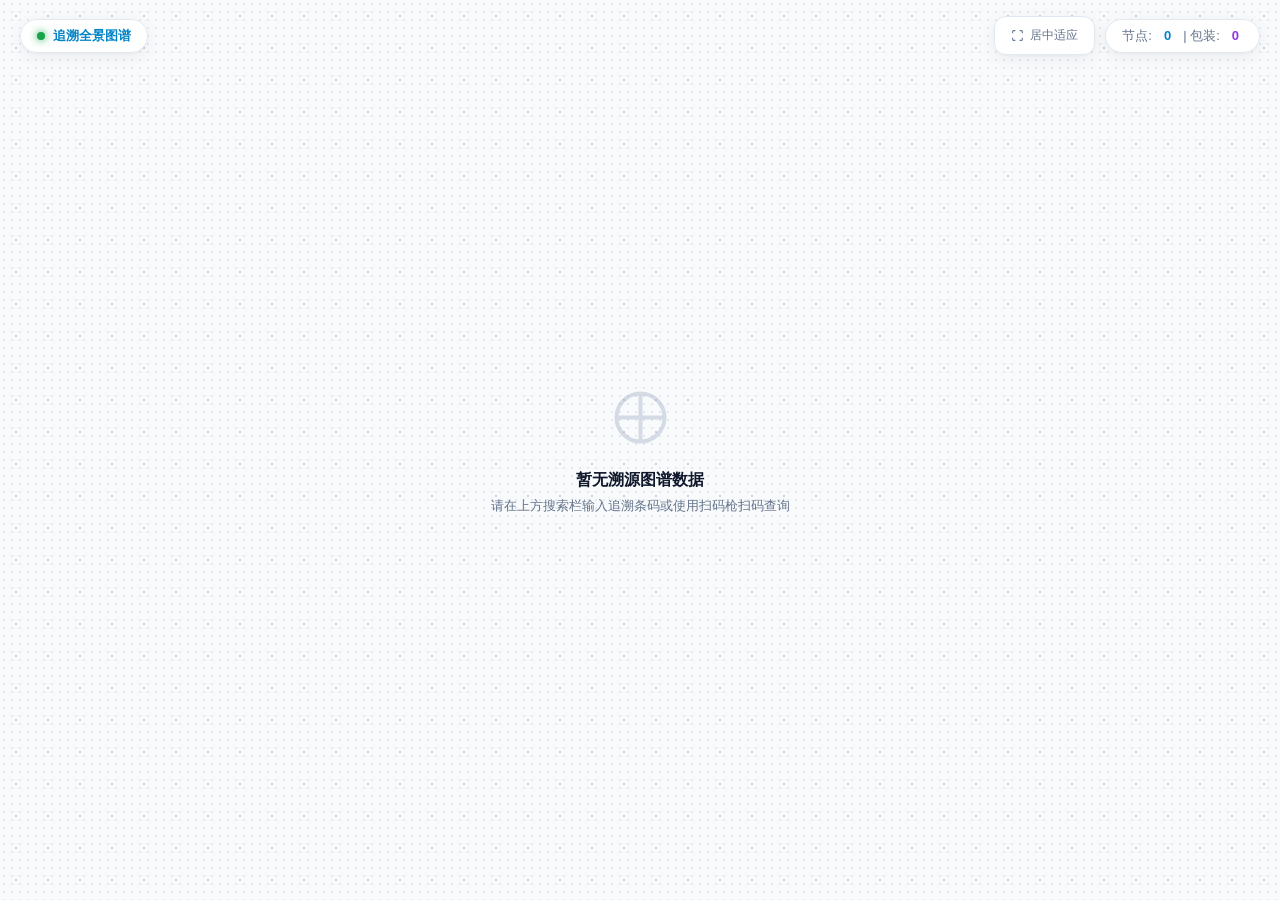
<file: Resources/TraceGraph/test_page.html>
<!DOCTYPE html>
<html lang="zh-CN">
<head>
  <meta charset="UTF-8">
  <meta name="viewport" content="width=device-width, initial-scale=1.0">
  <title>追溯全景图谱</title>
  <link rel="stylesheet" href="trace-graph.css">
</head>
<body>
  <div id="app">
    <!-- 顶部悬浮控制栏 -->
    <div class="toolbar">
      <div class="toolbar-left">
        <div class="tool-badge">
          <span class="pulse-dot"></span>
          <span>追溯全景图谱</span>
        </div>
      </div>

      <div class="toolbar-right">
        <div class="btn-group">
          <button class="tool-btn" onclick="graphEngine && graphEngine.fitView()" title="适应画布">
            <svg width="13" height="13" viewBox="0 0 24 24" fill="none" stroke="currentColor" stroke-width="2"><path d="M8 3H5a2 2 0 0 0-2 2v3m18 0V5a2 2 0 0 0-2-2h-3m0 18h3a2 2 0 0 0 2-2v-3M3 16v3a2 2 0 0 0 2 2h3"/></svg>
            <span>居中适应</span>
          </button>
        </div>
        <div class="tool-badge" style="color: #64748b; font-weight: 500;">
          节点: <strong id="stat-nodes" style="color: #0284c7; margin: 0 4px;">0</strong> |
          包装: <strong id="stat-packages" style="color: #9333ea; margin: 0 4px;">0</strong>
        </div>
      </div>
    </div>

    <!-- 主画布 -->
    <canvas id="graph-canvas"></canvas>

    <!-- 空状态提示 -->
    <div class="empty-state" id="empty-state">
      <svg viewBox="0 0 24 24" fill="none" stroke="currentColor" stroke-width="1.5">
        <circle cx="12" cy="12" r="9"/>
        <path d="M12 3v18M3 12h18"/>
      </svg>
      <h3>暂无溯源图谱数据</h3>
      <p>请在上方搜索栏输入追溯条码或使用扫码枪扫码查询</p>
    </div>

    <!-- 智能下钻抽屉详情面板 -->
    <div class="drawer-panel" id="drawer-panel">
      <div class="drawer-header">
        <div class="drawer-title-box">
          <div>
            <div class="drawer-title" id="drawer-title">节点详情</div>
            <div class="drawer-subtitle" id="drawer-subtitle">单据与全周期属性</div>
          </div>
        </div>
        <button class="drawer-close" onclick="closeDrawer()">✕</button>
      </div>

      <div class="drawer-content" id="drawer-content">
        <!-- 动态注入属性卡片 -->
      </div>
    </div>
  </div>

  <script src="trace-graph.js"></script>
</body>
</html>
</file>
<file: Resources/TraceGraph/trace-graph.css>
:root {
  --bg-primary: #f8fafc;
  --bg-secondary: #ffffff;
  --bg-card: #ffffff;
  --bg-glass: rgba(255, 255, 255, 0.92);
  --border-color: #e2e8f0;
  --border-light: #f1f5f9;
  --text-main: #0f172a;
  --text-muted: #64748b;
  --accent-blue: #0284c7;
  --accent-green: #16a34a;
  --accent-yellow: #d97706;
  --accent-purple: #9333ea;
  --accent-red: #dc2626;
  --accent-cyan: #0891b2;
  --shadow-card: 0 4px 16px rgba(15, 23, 42, 0.06), 0 1px 3px rgba(15, 23, 42, 0.04);
  --shadow-glow: 0 0 16px rgba(2, 132, 199, 0.2);
}

* {
  margin: 0;
  padding: 0;
  box-sizing: border-box;
  font-family: -apple-system, BlinkMacSystemFont, "Segoe UI", Roboto, "Helvetica Neue", Arial, sans-serif;
}

#graph-canvas, .toolbar, button {
  user-select: none;
  -webkit-user-select: none;
}

body, html {
  width: 100%;
  height: 100%;
  overflow: hidden;
  background-color: var(--bg-primary);
  background-image: 
    radial-gradient(#cbd5e1 1px, transparent 1px),
    radial-gradient(#e2e8f0 1px, transparent 1px);
  background-size: 32px 32px, 8px 8px;
  background-position: 0 0, 16px 16px;
  color: var(--text-main);
}

#app {
  width: 100%;
  height: 100%;
  position: relative;
  display: flex;
}

/* 顶部浮动控制条 */
.toolbar {
  position: absolute;
  top: 16px;
  left: 20px;
  right: 20px;
  z-index: 100;
  display: flex;
  justify-content: space-between;
  align-items: center;
  pointer-events: none;
}

.toolbar-left, .toolbar-right {
  display: flex;
  align-items: center;
  gap: 10px;
  pointer-events: auto;
}

.tool-badge {
  background: var(--bg-glass);
  backdrop-filter: blur(12px);
  border: 1px solid var(--border-color);
  padding: 7px 16px;
  border-radius: 24px;
  font-size: 13px;
  font-weight: 600;
  color: var(--accent-blue);
  display: flex;
  align-items: center;
  gap: 8px;
  box-shadow: var(--shadow-card);
}

.tool-badge span.pulse-dot {
  width: 8px;
  height: 8px;
  border-radius: 50%;
  background: #16a34a;
  box-shadow: 0 0 8px #16a34a;
  display: inline-block;
  animation: pulse 2s infinite;
}

@keyframes pulse {
  0% { transform: scale(0.95); box-shadow: 0 0 0 0 rgba(22, 163, 74, 0.7); }
  70% { transform: scale(1.15); box-shadow: 0 0 0 6px rgba(22, 163, 74, 0); }
  100% { transform: scale(0.95); box-shadow: 0 0 0 0 rgba(22, 163, 74, 0); }
}

.btn-group {
  background: var(--bg-glass);
  backdrop-filter: blur(12px);
  border: 1px solid var(--border-color);
  padding: 4px;
  border-radius: 12px;
  display: flex;
  gap: 4px;
  box-shadow: var(--shadow-card);
}

.tool-btn {
  background: transparent;
  border: none;
  outline: none;
  color: var(--text-muted);
  padding: 6px 12px;
  border-radius: 8px;
  font-size: 12px;
  font-weight: 500;
  cursor: pointer;
  display: flex;
  align-items: center;
  gap: 6px;
  transition: all 0.2s cubic-bezier(0.4, 0, 0.2, 1);
}

.tool-btn:hover {
  color: var(--text-main);
  background: #f1f5f9;
}

.tool-btn.active {
  color: #fff;
  background: linear-gradient(135deg, #0284c7, #2563eb);
  box-shadow: 0 2px 8px rgba(37, 99, 235, 0.25);
}

/* 主画布 */
#graph-canvas {
  width: 100%;
  height: 100%;
  cursor: grab;
}

#graph-canvas:active {
  cursor: grabbing;
}

/* 智能抽屉面板 (Detail Drawer) */
.drawer-panel {
  position: absolute;
  top: 16px;
  right: -420px;
  width: 380px;
  bottom: 16px;
  background: rgba(255, 255, 255, 0.96);
  backdrop-filter: blur(24px);
  border: 1px solid var(--border-color);
  border-radius: 16px;
  box-shadow: -8px 0 32px rgba(15, 23, 42, 0.1);
  z-index: 120;
  transition: right 0.35s cubic-bezier(0.16, 1, 0.3, 1);
  display: flex;
  flex-direction: column;
}

.drawer-panel.open {
  right: 20px;
}

.drawer-header {
  padding: 16px 20px;
  border-bottom: 1px solid var(--border-color);
  display: flex;
  justify-content: space-between;
  align-items: center;
  background: #f8fafc;
  border-radius: 16px 16px 0 0;
}

.drawer-title-box {
  display: flex;
  flex-direction: column;
}

.drawer-title {
  font-size: 15px;
  font-weight: 700;
  color: var(--text-main);
  line-height: 1.4;
}

.drawer-subtitle {
  font-size: 12px;
  color: var(--text-muted);
  margin-top: 3px;
}

.drawer-close {
  background: transparent;
  border: none;
  color: var(--text-muted);
  font-size: 18px;
  cursor: pointer;
  padding: 4px 8px;
  border-radius: 6px;
  transition: all 0.2s;
}

.drawer-close:hover {
  color: var(--text-main);
  background: #e2e8f0;
}

.drawer-content {
  flex: 1;
  overflow-y: auto;
  padding: 16px 20px;
  display: flex;
  flex-direction: column;
  gap: 14px;
  background: #ffffff;
}

.drawer-content::-webkit-scrollbar {
  width: 6px;
}

.drawer-content::-webkit-scrollbar-thumb {
  background: #cbd5e1;
  border-radius: 3px;
}

.info-card {
  background: #f8fafc;
  border: 1px solid var(--border-color);
  border-radius: 12px;
  padding: 14px 16px;
}

.info-card-title {
  font-size: 13px;
  font-weight: 700;
  color: var(--accent-blue);
  margin-bottom: 10px;
  letter-spacing: 0.5px;
}

.info-list {
  display: flex;
  flex-direction: column;
  gap: 8px;
}

.info-row {
  display: flex;
  justify-content: space-between;
  align-items: flex-start;
  font-size: 13px;
  line-height: 1.5;
  padding: 6px 0;
  border-bottom: 1px dashed #e2e8f0;
}

.info-row:last-child {
  border-bottom: none;
  padding-bottom: 0;
}

.info-label {
  color: #64748b;
  font-weight: 500;
  flex-shrink: 0;
  min-width: 75px;
  user-select: text;
  -webkit-user-select: text;
}

.info-value {
  color: #0f172a;
  font-weight: 600;
  text-align: right;
  word-break: break-word;
  margin-left: 12px;
  flex: 1;
  user-select: text;
  -webkit-user-select: text;
  cursor: text;
}

/* 空状态指示 */
.empty-state {
  position: absolute;
  top: 50%;
  left: 50%;
  transform: translate(-50%, -50%);
  text-align: center;
  color: var(--text-muted);
  pointer-events: none;
}

.empty-state svg {
  width: 64px;
  height: 64px;
  margin-bottom: 16px;
  opacity: 0.35;
  color: #94a3b8;
}

.empty-state h3 {
  font-size: 16px;
  font-weight: 600;
  color: var(--text-main);
  margin-bottom: 6px;
}

.empty-state p {
  font-size: 13px;
}
</file>
